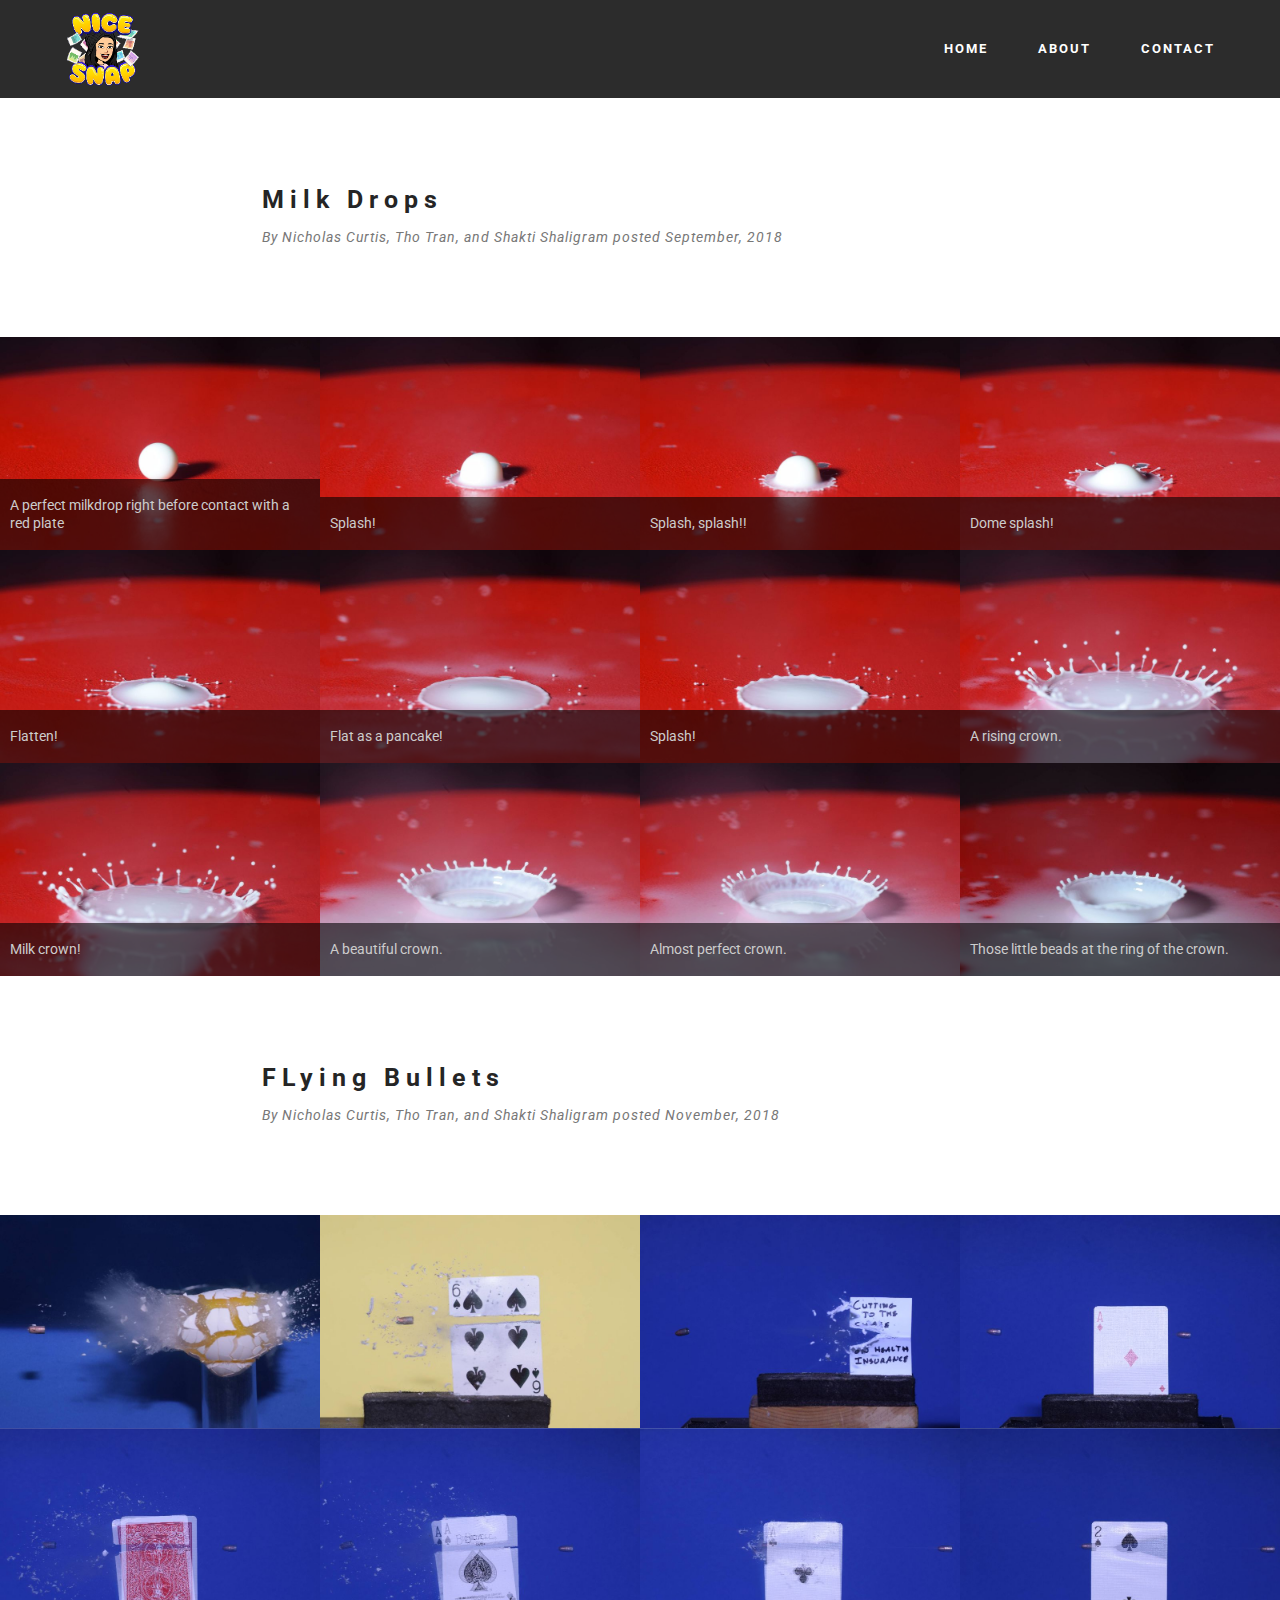
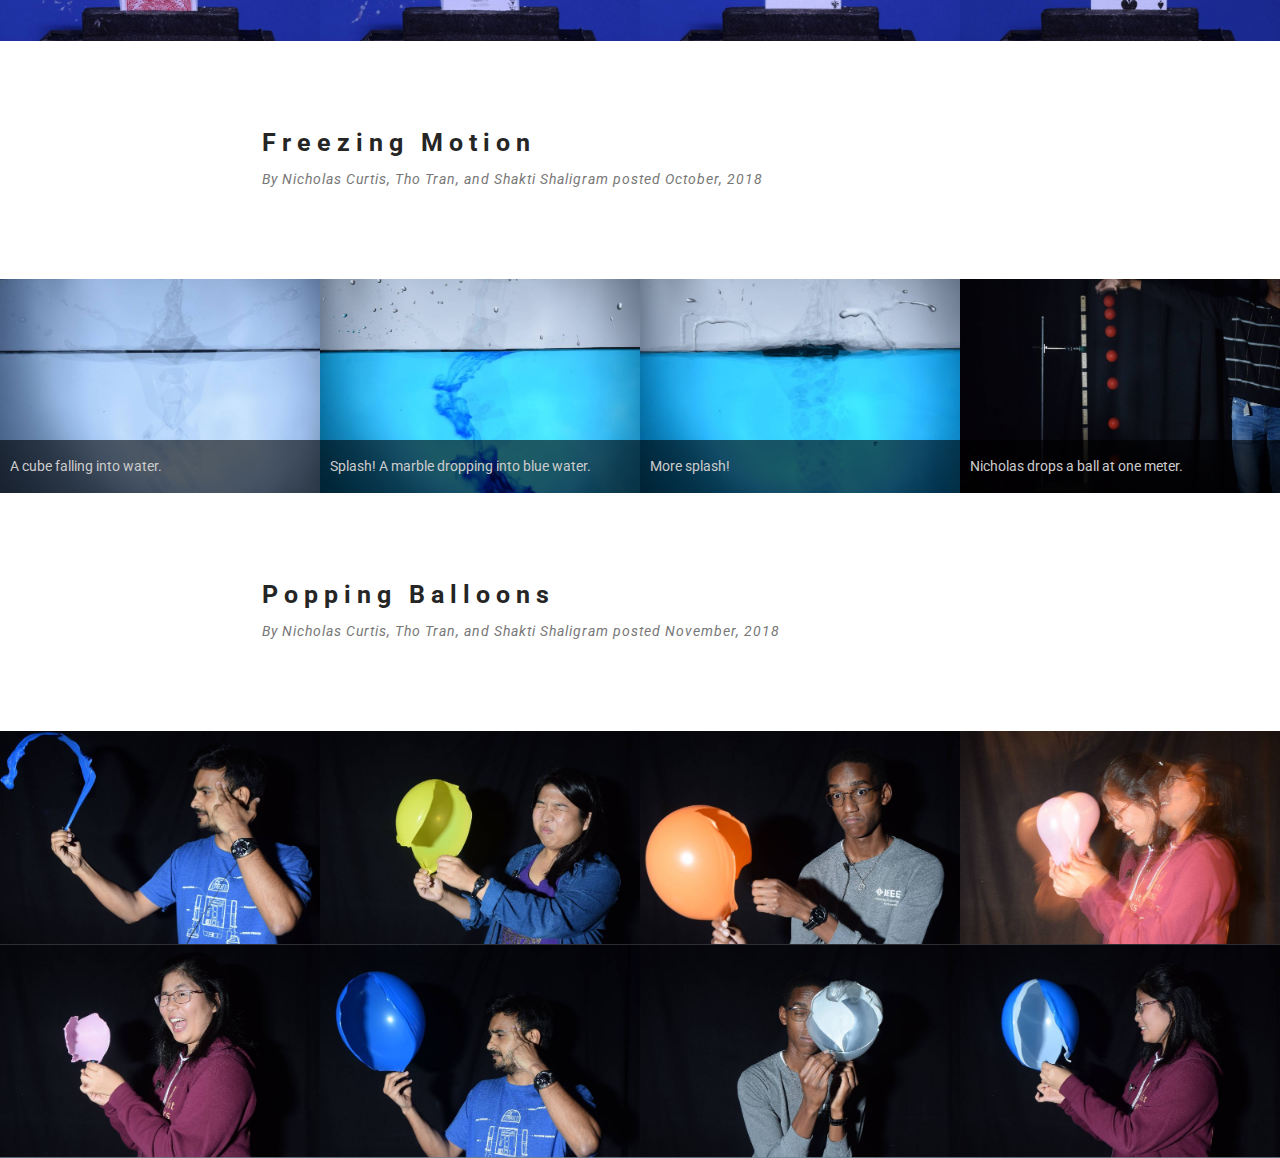
<file: index.html>
<!DOCTYPE html>
<html >
<head>
  <!-- Site made with Mobirise Website Builder v4.5.2, https://mobirise.com -->
  <meta charset="UTF-8">
  <meta http-equiv="X-UA-Compatible" content="IE=edge">
  <meta name="generator" content="Mobirise v4.5.2, mobirise.com">
  <meta name="viewport" content="width=device-width, initial-scale=1, minimum-scale=1">
  <link rel="shortcut icon" href="assets/images/photography-128x128-1.png" type="image/x-icon">
  <meta name="description" content="">
  <title>Home</title>
  <link rel="stylesheet" href="https://fonts.googleapis.com/css?family=Roboto:700,400&subset=cyrillic,latin,greek,vietnamese">
  <link rel="stylesheet" href="assets/bootstrap/css/bootstrap.min.css">
  <link rel="stylesheet" href="assets/mobirise/css/style.css">
  <link rel="stylesheet" href="assets/mobirise-gallery/style.css">
  <link rel="stylesheet" href="assets/mobirise-slider/style.css">
  <link rel="stylesheet" href="assets/mobirise/css/mbr-additional.css" type="text/css">
  
  
  
</head>
<body>
<section class="mbr-navbar mbr-navbar--freeze mbr-navbar--absolute mbr-navbar--sticky mbr-navbar--auto-collapse" id="menu-h" data-rv-view="464">
    <div class="mbr-navbar__section mbr-section">
        <div class="mbr-section__container container">
            <div class="mbr-navbar__container">
                <div class="mbr-navbar__column mbr-navbar__column--s mbr-navbar__brand">
                    <span class="mbr-navbar__brand-link mbr-brand mbr-brand--inline">
                        <span class="mbr-brand__logo"><a href="https://thotran2015.github.io/strobelab/"><img src="assets/images/photography-128x128.png" class="mbr-navbar__brand-img mbr-brand__img" alt="Mobirise"></a></span>
                        
                    </span>
                </div>
                <div class="mbr-navbar__hamburger mbr-hamburger"><span class="mbr-hamburger__line"></span></div>
                <div class="mbr-navbar__column mbr-navbar__menu">
                    <nav class="mbr-navbar__menu-box mbr-navbar__menu-box--inline-right">
                        <div class="mbr-navbar__column">
                            <ul class="mbr-navbar__items mbr-navbar__items--right float-left mbr-buttons mbr-buttons--freeze mbr-buttons--right btn-decorator mbr-buttons--active mbr-buttons--only-links"><li class="mbr-navbar__item"><a class="mbr-buttons__link btn text-white" href="index.html">HOME</a></li><li class="mbr-navbar__item"><a class="mbr-buttons__link btn text-white" href="about.html">ABOUT</a></li> <li class="mbr-navbar__item"><a class="mbr-buttons__link btn text-white" href="contact.html">CONTACT</a></li></ul>                            
                            
                        </div>
                    </nav>
                </div>
            </div>
        </div>
    </div>
</section>

<section class="engine"><a href="https://mobirise.co/p">bootstrap dropdown</a></section><section class="mbr-section mbr-after-navbar" id="header3-t" data-rv-view="409">
    <div class="mbr-section__container container mbr-section__container--isolated">
        <div class="mbr-header mbr-header--wysiwyg row">
            <div class="col-sm-8 col-sm-offset-2">
                <h3 class="mbr-header__text">Milk Drops&nbsp;</h3>
                <p class="mbr-header__subtext">By Nicholas Curtis, Tho Tran, and Shakti Shaligram posted September, 2018</p>
            </div>
        </div>
    </div>
</section>

<section class="mbr-gallery mbr-section mbr-section--no-padding" id="gallery1-i" data-rv-view="411" style="background-color: rgb(76, 105, 114);">
    <!-- Gallery -->
    <div class=" mbr-gallery-layout-default">
        <div>
            <div class="row mbr-gallery-row no-gutter">

                <div class="col-lg-3 col-md-4 col-sm-6 col-xs-12 mbr-gallery-item">

                     <figcaption class="mbr-figure__caption mbr-figure__caption--std-grid">
                        <div class="mbr-caption-background"></div>
                        <small class="mbr-figure__caption-small">A perfect milkdrop right before contact with a red plate</small>
                    </figcaption>

                    <a href="#lb-gallery1-i" data-slide-to="0" data-toggle="modal">
                        <img src="assets/images/dsc-30-2000x1333-800x533.jpg" alt="">
                        <span class="icon glyphicon glyphicon-zoom-in"></span>
                    </a>
                </div><div class="col-lg-3 col-md-4 col-sm-6 col-xs-12 mbr-gallery-item">

                     <figcaption class="mbr-figure__caption mbr-figure__caption--std-grid">
                        <div class="mbr-caption-background"></div>
                        <small class="mbr-figure__caption-small">Splash!&nbsp;</small>
                    </figcaption>

                    <a href="#lb-gallery1-i" data-slide-to="1" data-toggle="modal">
                        <img src="assets/images/dsc-32-2000x1333-800x533.jpg" alt="">
                        <span class="icon glyphicon glyphicon-zoom-in"></span>
                    </a>
                </div><div class="col-lg-3 col-md-4 col-sm-6 col-xs-12 mbr-gallery-item">

                     <figcaption class="mbr-figure__caption mbr-figure__caption--std-grid">
                        <div class="mbr-caption-background"></div>
                        <small class="mbr-figure__caption-small">Splash, splash!!</small>
                    </figcaption>

                    <a href="#lb-gallery1-i" data-slide-to="2" data-toggle="modal">
                        <img src="assets/images/dsc-33-2000x1333-800x533.jpg" alt="">
                        <span class="icon glyphicon glyphicon-zoom-in"></span>
                    </a>
                </div><div class="col-lg-3 col-md-4 col-sm-6 col-xs-12 mbr-gallery-item">

                     <figcaption class="mbr-figure__caption mbr-figure__caption--std-grid">
                        <div class="mbr-caption-background"></div>
                        <small class="mbr-figure__caption-small">Dome splash!</small>
                    </figcaption>

                    <a href="#lb-gallery1-i" data-slide-to="3" data-toggle="modal">
                        <img src="assets/images/dsc-34-2000x1333-800x533.jpg" alt="">
                        <span class="icon glyphicon glyphicon-zoom-in"></span>
                    </a>
                </div><div class="col-lg-3 col-md-4 col-sm-6 col-xs-12 mbr-gallery-item">

                     <figcaption class="mbr-figure__caption mbr-figure__caption--std-grid">
                        <div class="mbr-caption-background"></div>
                        <small class="mbr-figure__caption-small">Flatten!</small>
                    </figcaption>

                    <a href="#lb-gallery1-i" data-slide-to="4" data-toggle="modal">
                        <img src="assets/images/dsc-35-2000x1333-800x533.jpg" alt="">
                        <span class="icon glyphicon glyphicon-zoom-in"></span>
                    </a>
                </div><div class="col-lg-3 col-md-4 col-sm-6 col-xs-12 mbr-gallery-item">

                     <figcaption class="mbr-figure__caption mbr-figure__caption--std-grid">
                        <div class="mbr-caption-background"></div>
                        <small class="mbr-figure__caption-small">Flat as a pancake!</small>
                    </figcaption>

                    <a href="#lb-gallery1-i" data-slide-to="5" data-toggle="modal">
                        <img src="assets/images/dsc-36-2000x1333-800x533.jpg" alt="">
                        <span class="icon glyphicon glyphicon-zoom-in"></span>
                    </a>
                </div><div class="col-lg-3 col-md-4 col-sm-6 col-xs-12 mbr-gallery-item">

                     <figcaption class="mbr-figure__caption mbr-figure__caption--std-grid">
                        <div class="mbr-caption-background"></div>
                        <small class="mbr-figure__caption-small">Splash!</small>
                    </figcaption>

                    <a href="#lb-gallery1-i" data-slide-to="6" data-toggle="modal">
                        <img src="assets/images/dsc-37-2000x1333-800x533.jpg" alt="">
                        <span class="icon glyphicon glyphicon-zoom-in"></span>
                    </a>
                </div><div class="col-lg-3 col-md-4 col-sm-6 col-xs-12 mbr-gallery-item">

                     <figcaption class="mbr-figure__caption mbr-figure__caption--std-grid">
                        <div class="mbr-caption-background"></div>
                        <small class="mbr-figure__caption-small">A rising crown.</small>
                    </figcaption>

                    <a href="#lb-gallery1-i" data-slide-to="7" data-toggle="modal">
                        <img src="assets/images/dsc-38-2000x1333-800x533.jpg" alt="">
                        <span class="icon glyphicon glyphicon-zoom-in"></span>
                    </a>
                </div><div class="col-lg-3 col-md-4 col-sm-6 col-xs-12 mbr-gallery-item">

                     <figcaption class="mbr-figure__caption mbr-figure__caption--std-grid">
                        <div class="mbr-caption-background"></div>
                        <small class="mbr-figure__caption-small">Milk crown!</small>
                    </figcaption>

                    <a href="#lb-gallery1-i" data-slide-to="8" data-toggle="modal">
                        <img src="assets/images/dsc-39-2000x1333-800x533.jpg" alt="">
                        <span class="icon glyphicon glyphicon-zoom-in"></span>
                    </a>
                </div><div class="col-lg-3 col-md-4 col-sm-6 col-xs-12 mbr-gallery-item">

                     <figcaption class="mbr-figure__caption mbr-figure__caption--std-grid">
                        <div class="mbr-caption-background"></div>
                        <small class="mbr-figure__caption-small">A beautiful crown.</small>
                    </figcaption>

                    <a href="#lb-gallery1-i" data-slide-to="9" data-toggle="modal">
                        <img src="assets/images/dsc-40-2000x1333-800x533.jpg" alt="">
                        <span class="icon glyphicon glyphicon-zoom-in"></span>
                    </a>
                </div><div class="col-lg-3 col-md-4 col-sm-6 col-xs-12 mbr-gallery-item">

                     <figcaption class="mbr-figure__caption mbr-figure__caption--std-grid">
                        <div class="mbr-caption-background"></div>
                        <small class="mbr-figure__caption-small">Almost perfect crown.</small>
                    </figcaption>

                    <a href="#lb-gallery1-i" data-slide-to="10" data-toggle="modal">
                        <img src="assets/images/dsc-41-2000x1333-800x533.jpg" alt="">
                        <span class="icon glyphicon glyphicon-zoom-in"></span>
                    </a>
                </div><div class="col-lg-3 col-md-4 col-sm-6 col-xs-12 mbr-gallery-item">

                     <figcaption class="mbr-figure__caption mbr-figure__caption--std-grid">
                        <div class="mbr-caption-background"></div>
                        <small class="mbr-figure__caption-small">Those little beads at the ring of the crown.</small>
                    </figcaption>

                    <a href="#lb-gallery1-i" data-slide-to="11" data-toggle="modal">
                        <img src="assets/images/dsc-27-2000x1333-800x533.jpg" alt="">
                        <span class="icon glyphicon glyphicon-zoom-in"></span>
                    </a>
                </div>
            </div>
        </div>
        <div class="clearfix"></div>
    </div>

    <!-- Lightbox -->
    <div data-app-prevent-settings="" class="mbr-slider modal fade carousel slide" tabindex="-1" data-keyboard="true" data-interval="false" id="lb-gallery1-i">
        <div class="modal-dialog">
            <div class="modal-content">
                <div class="modal-body">
                    <ol class="carousel-indicators">
                        <li data-app-prevent-settings="" data-target="#lb-gallery1-i" data-slide-to="0"></li><li data-app-prevent-settings="" data-target="#lb-gallery1-i" data-slide-to="1"></li><li data-app-prevent-settings="" data-target="#lb-gallery1-i" data-slide-to="2"></li><li data-app-prevent-settings="" data-target="#lb-gallery1-i" data-slide-to="3"></li><li data-app-prevent-settings="" data-target="#lb-gallery1-i" data-slide-to="4"></li><li data-app-prevent-settings="" data-target="#lb-gallery1-i" data-slide-to="5"></li><li data-app-prevent-settings="" data-target="#lb-gallery1-i" data-slide-to="6"></li><li data-app-prevent-settings="" data-target="#lb-gallery1-i" data-slide-to="7"></li><li data-app-prevent-settings="" data-target="#lb-gallery1-i" data-slide-to="8"></li><li data-app-prevent-settings="" data-target="#lb-gallery1-i" data-slide-to="9"></li><li data-app-prevent-settings="" data-target="#lb-gallery1-i" data-slide-to="10"></li><li data-app-prevent-settings="" data-target="#lb-gallery1-i" class=" active" data-slide-to="11"></li>
                    </ol>
                    <div class="carousel-inner">
                        <div class="item">
                            <img src="assets/images/dsc-30-2000x1333.jpg" alt="">
                        </div><div class="item">
                            <img src="assets/images/dsc-32-2000x1333.jpg" alt="">
                        </div><div class="item">
                            <img src="assets/images/dsc-33-2000x1333.jpg" alt="">
                        </div><div class="item">
                            <img src="assets/images/dsc-34-2000x1333.jpg" alt="">
                        </div><div class="item">
                            <img src="assets/images/dsc-35-2000x1333.jpg" alt="">
                        </div><div class="item">
                            <img src="assets/images/dsc-36-2000x1333.jpg" alt="">
                        </div><div class="item">
                            <img src="assets/images/dsc-37-2000x1333.jpg" alt="">
                        </div><div class="item">
                            <img src="assets/images/dsc-38-2000x1333.jpg" alt="">
                        </div><div class="item">
                            <img src="assets/images/dsc-39-2000x1333.jpg" alt="">
                        </div><div class="item">
                            <img src="assets/images/dsc-40-2000x1333.jpg" alt="">
                        </div><div class="item">
                            <img src="assets/images/dsc-41-2000x1333.jpg" alt="">
                        </div><div class="item active">
                            <img src="assets/images/dsc-27-2000x1333.jpg" alt="">
                        </div>
                    </div>
                    <a class="left carousel-control" role="button" data-slide="prev" href="#lb-gallery1-i">
                        <span class="glyphicon glyphicon-menu-left" aria-hidden="true"></span>
                        <span class="sr-only">Previous</span>
                    </a>
                    <a class="right carousel-control" role="button" data-slide="next" href="#lb-gallery1-i">
                        <span class="glyphicon glyphicon-menu-right" aria-hidden="true"></span>
                        <span class="sr-only">Next</span>
                    </a>

                    <a class="close" href="#" role="button" data-dismiss="modal">
                        <span class="glyphicon glyphicon-remove" aria-hidden="true"></span>
                        <span class="sr-only">Close</span>
                    </a>
                </div>
            </div>
        </div>
    </div>
</section>

<section class="mbr-section" id="header3-y" data-rv-view="462">
    <div class="mbr-section__container container mbr-section__container--isolated">
        <div class="mbr-header mbr-header--wysiwyg row">
            <div class="col-sm-8 col-sm-offset-2">
                <h3 class="mbr-header__text">FLying Bullets</h3>
                <p class="mbr-header__subtext">By Nicholas Curtis, Tho Tran, and Shakti Shaligram posted November, 2018</p>
            </div>
        </div>
    </div>
</section>

<section class="mbr-gallery mbr-section mbr-section--no-padding" id="gallery1-s" data-rv-view="466" style="background-color: rgb(76, 105, 114);">
    <!-- Gallery -->
    <div class=" mbr-gallery-layout-default">
        <div>
            <div class="row mbr-gallery-row no-gutter">

                <div class="col-lg-3 col-md-4 col-sm-6 col-xs-12 mbr-gallery-item">

                     

                    <a href="#lb-gallery1-s" data-slide-to="0" data-toggle="modal">
                        <img src="assets/images/dsc-245-2000x1333-800x533.jpg" alt="">
                        <span class="icon glyphicon glyphicon-zoom-in"></span>
                    </a>
                </div><div class="col-lg-3 col-md-4 col-sm-6 col-xs-12 mbr-gallery-item">

                     

                    <a href="#lb-gallery1-s" data-slide-to="1" data-toggle="modal">
                        <img src="assets/images/dsc-229-2000x1333-800x533.jpg" alt="">
                        <span class="icon glyphicon glyphicon-zoom-in"></span>
                    </a>
                </div><div class="col-lg-3 col-md-4 col-sm-6 col-xs-12 mbr-gallery-item">

                     

                    <a href="#lb-gallery1-s" data-slide-to="2" data-toggle="modal">
                        <img src="assets/images/dsc0364-2000x1333-800x533.jpg" alt="">
                        <span class="icon glyphicon glyphicon-zoom-in"></span>
                    </a>
                </div><div class="col-lg-3 col-md-4 col-sm-6 col-xs-12 mbr-gallery-item">

                     

                    <a href="#lb-gallery1-s" data-slide-to="3" data-toggle="modal">
                        <img src="assets/images/dsc0354-1-2000x1333-800x533.jpg" alt="">
                        <span class="icon glyphicon glyphicon-zoom-in"></span>
                    </a>
                </div><div class="col-lg-3 col-md-4 col-sm-6 col-xs-12 mbr-gallery-item">

                     

                    <a href="#lb-gallery1-s" data-slide-to="4" data-toggle="modal">
                        <img src="assets/images/dsc0353-2-2000x1333-800x533.jpg" alt="">
                        <span class="icon glyphicon glyphicon-zoom-in"></span>
                    </a>
                </div><div class="col-lg-3 col-md-4 col-sm-6 col-xs-12 mbr-gallery-item">

                     

                    <a href="#lb-gallery1-s" data-slide-to="5" data-toggle="modal">
                        <img src="assets/images/dsc0351-1-2000x1333-800x533.jpg" alt="">
                        <span class="icon glyphicon glyphicon-zoom-in"></span>
                    </a>
                </div><div class="col-lg-3 col-md-4 col-sm-6 col-xs-12 mbr-gallery-item">

                     

                    <a href="#lb-gallery1-s" data-slide-to="6" data-toggle="modal">
                        <img src="assets/images/dsc0349-3-2000x1333-800x533.jpg" alt="">
                        <span class="icon glyphicon glyphicon-zoom-in"></span>
                    </a>
                </div><div class="col-lg-3 col-md-4 col-sm-6 col-xs-12 mbr-gallery-item">

                     

                    <a href="#lb-gallery1-s" data-slide-to="7" data-toggle="modal">
                        <img src="assets/images/dsc0348-1-2000x1333-800x533.jpg" alt="">
                        <span class="icon glyphicon glyphicon-zoom-in"></span>
                    </a>
                </div>
            </div>
        </div>
        <div class="clearfix"></div>
    </div>

    <!-- Lightbox -->
    <div data-app-prevent-settings="" class="mbr-slider modal fade carousel slide" tabindex="-1" data-keyboard="true" data-interval="false" id="lb-gallery1-s">
        <div class="modal-dialog">
            <div class="modal-content">
                <div class="modal-body">
                    <ol class="carousel-indicators">
                        <li data-app-prevent-settings="" data-target="#lb-gallery1-s" data-slide-to="0"></li><li data-app-prevent-settings="" data-target="#lb-gallery1-s" class=" active" data-slide-to="1"></li><li data-app-prevent-settings="" data-target="#lb-gallery1-s" data-slide-to="2"></li><li data-app-prevent-settings="" data-target="#lb-gallery1-s" data-slide-to="3"></li><li data-app-prevent-settings="" data-target="#lb-gallery1-s" data-slide-to="4"></li><li data-app-prevent-settings="" data-target="#lb-gallery1-s" data-slide-to="5"></li><li data-app-prevent-settings="" data-target="#lb-gallery1-s" data-slide-to="6"></li><li data-app-prevent-settings="" data-target="#lb-gallery1-s" data-slide-to="7"></li>
                    </ol>
                    <div class="carousel-inner">
                        <div class="item">
                            <img src="assets/images/dsc-245-2000x1333.jpg" alt="">
                        </div><div class="item active">
                            <img src="assets/images/dsc-229-2000x1333.jpg" alt="">
                        </div><div class="item">
                            <img src="assets/images/-dsc0364-2000x1333.jpg" alt="">
                        </div><div class="item">
                            <img src="assets/images/-dsc0354-1-2000x1333.jpg" alt="">
                        </div><div class="item">
                            <img src="assets/images/-dsc0353-2-2000x1333.jpg" alt="">
                        </div><div class="item">
                            <img src="assets/images/-dsc0351-1-2000x1333.jpg" alt="">
                        </div><div class="item">
                            <img src="assets/images/-dsc0349-3-2000x1333.jpg" alt="">
                        </div><div class="item">
                            <img src="assets/images/-dsc0348-1-2000x1333.jpg" alt="">
                        </div>
                    </div>
                    <a class="left carousel-control" role="button" data-slide="prev" href="#lb-gallery1-s">
                        <span class="glyphicon glyphicon-menu-left" aria-hidden="true"></span>
                        <span class="sr-only">Previous</span>
                    </a>
                    <a class="right carousel-control" role="button" data-slide="next" href="#lb-gallery1-s">
                        <span class="glyphicon glyphicon-menu-right" aria-hidden="true"></span>
                        <span class="sr-only">Next</span>
                    </a>

                    <a class="close" href="#" role="button" data-dismiss="modal">
                        <span class="glyphicon glyphicon-remove" aria-hidden="true"></span>
                        <span class="sr-only">Close</span>
                    </a>
                </div>
            </div>
        </div>
    </div>
</section>

<section class="mbr-section" id="header3-z" data-rv-view="501">
    <div class="mbr-section__container container mbr-section__container--isolated">
        <div class="mbr-header mbr-header--wysiwyg row">
            <div class="col-sm-8 col-sm-offset-2">
                <h3 class="mbr-header__text">Freezing Motion</h3>
                <p class="mbr-header__subtext">By Nicholas Curtis, Tho Tran, and Shakti Shaligram posted October, 2018</p>
            </div>
        </div>
    </div>
</section>

<section class="mbr-gallery mbr-section mbr-section--no-padding" id="gallery1-10" data-rv-view="503" style="background-color: rgb(76, 105, 114);">
    <!-- Gallery -->
    <div class=" mbr-gallery-layout-default">
        <div>
            <div class="row mbr-gallery-row no-gutter">

                <div class="col-lg-3 col-md-4 col-sm-6 col-xs-12 mbr-gallery-item">

                     <figcaption class="mbr-figure__caption mbr-figure__caption--std-grid">
                        <div class="mbr-caption-background"></div>
                        <small class="mbr-figure__caption-small">A cube falling into water.</small>
                    </figcaption>

                    <a href="#lb-gallery1-10" data-slide-to="0" data-toggle="modal">
                        <img src="assets/images/dsc-0236-1-2000x1333-800x533.jpg" alt="">
                        <span class="icon glyphicon glyphicon-zoom-in"></span>
                    </a>
                </div><div class="col-lg-3 col-md-4 col-sm-6 col-xs-12 mbr-gallery-item">

                     <figcaption class="mbr-figure__caption mbr-figure__caption--std-grid">
                        <div class="mbr-caption-background"></div>
                        <small class="mbr-figure__caption-small">Splash! A marble dropping into blue water.</small>
                    </figcaption>

                    <a href="#lb-gallery1-10" data-slide-to="1" data-toggle="modal">
                        <img src="assets/images/dsc-242-2000x1333-800x533.jpg" alt="">
                        <span class="icon glyphicon glyphicon-zoom-in"></span>
                    </a>
                </div><div class="col-lg-3 col-md-4 col-sm-6 col-xs-12 mbr-gallery-item">

                     <figcaption class="mbr-figure__caption mbr-figure__caption--std-grid">
                        <div class="mbr-caption-background"></div>
                        <small class="mbr-figure__caption-small">More splash!</small>
                    </figcaption>

                    <a href="#lb-gallery1-10" data-slide-to="2" data-toggle="modal">
                        <img src="assets/images/dsc-244-2000x1333-800x533.jpg" alt="">
                        <span class="icon glyphicon glyphicon-zoom-in"></span>
                    </a>
                </div><div class="col-lg-3 col-md-4 col-sm-6 col-xs-12 mbr-gallery-item">

                     <figcaption class="mbr-figure__caption mbr-figure__caption--std-grid">
                        <div class="mbr-caption-background"></div>
                        <small class="mbr-figure__caption-small">Nicholas drops a ball at one meter.</small>
                    </figcaption>

                    <a href="#lb-gallery1-10" data-slide-to="3" data-toggle="modal">
                        <img src="assets/images/dsc-233-2000x1333-800x533.jpg" alt="">
                        <span class="icon glyphicon glyphicon-zoom-in"></span>
                    </a>
                </div>
            </div>
        </div>
        <div class="clearfix"></div>
    </div>

    <!-- Lightbox -->
    <div data-app-prevent-settings="" class="mbr-slider modal fade carousel slide" tabindex="-1" data-keyboard="true" data-interval="false" id="lb-gallery1-10">
        <div class="modal-dialog">
            <div class="modal-content">
                <div class="modal-body">
                    <ol class="carousel-indicators">
                        <li data-app-prevent-settings="" data-target="#lb-gallery1-10" data-slide-to="0"></li><li data-app-prevent-settings="" data-target="#lb-gallery1-10" data-slide-to="1"></li><li data-app-prevent-settings="" data-target="#lb-gallery1-10" data-slide-to="2"></li><li data-app-prevent-settings="" data-target="#lb-gallery1-10" class=" active" data-slide-to="3"></li>
                    </ol>
                    <div class="carousel-inner">
                        <div class="item">
                            <img src="assets/images/dsc-0236-1-2000x1333.jpg" alt="">
                        </div><div class="item">
                            <img src="assets/images/dsc-242-2000x1333.jpg" alt="">
                        </div><div class="item">
                            <img src="assets/images/dsc-244-2000x1333.jpg" alt="">
                        </div><div class="item active">
                            <img src="assets/images/dsc-233-2000x1333.jpg" alt="">
                        </div>
                    </div>
                    <a class="left carousel-control" role="button" data-slide="prev" href="#lb-gallery1-10">
                        <span class="glyphicon glyphicon-menu-left" aria-hidden="true"></span>
                        <span class="sr-only">Previous</span>
                    </a>
                    <a class="right carousel-control" role="button" data-slide="next" href="#lb-gallery1-10">
                        <span class="glyphicon glyphicon-menu-right" aria-hidden="true"></span>
                        <span class="sr-only">Next</span>
                    </a>

                    <a class="close" href="#" role="button" data-dismiss="modal">
                        <span class="glyphicon glyphicon-remove" aria-hidden="true"></span>
                        <span class="sr-only">Close</span>
                    </a>
                </div>
            </div>
        </div>
    </div>
</section>

<section class="mbr-section" id="header3-11" data-rv-view="522">
    <div class="mbr-section__container container mbr-section__container--isolated">
        <div class="mbr-header mbr-header--wysiwyg row">
            <div class="col-sm-8 col-sm-offset-2">
                <h3 class="mbr-header__text">Popping Balloons</h3>
                <p class="mbr-header__subtext">By Nicholas Curtis, Tho Tran, and Shakti Shaligram posted November, 2018</p>
            </div>
        </div>
    </div>
</section>

<section class="mbr-gallery mbr-section mbr-section--no-padding" id="gallery1-12" data-rv-view="524" style="background-color: rgb(76, 105, 114);">
    <!-- Gallery -->
    <div class=" mbr-gallery-layout-default">
        <div>
            <div class="row mbr-gallery-row no-gutter">

                <div class="col-lg-3 col-md-4 col-sm-6 col-xs-12 mbr-gallery-item">

                     

                    <a href="#lb-gallery1-12" data-slide-to="0" data-toggle="modal">
                        <img src="assets/images/dsc-46-2000x1333-800x533.jpg" alt="">
                        <span class="icon glyphicon glyphicon-zoom-in"></span>
                    </a>
                </div><div class="col-lg-3 col-md-4 col-sm-6 col-xs-12 mbr-gallery-item">

                     

                    <a href="#lb-gallery1-12" data-slide-to="1" data-toggle="modal">
                        <img src="assets/images/dsc-47-2000x1333-800x533.jpg" alt="">
                        <span class="icon glyphicon glyphicon-zoom-in"></span>
                    </a>
                </div><div class="col-lg-3 col-md-4 col-sm-6 col-xs-12 mbr-gallery-item">

                     

                    <a href="#lb-gallery1-12" data-slide-to="2" data-toggle="modal">
                        <img src="assets/images/dsc-49-2000x1333-800x533.jpg" alt="">
                        <span class="icon glyphicon glyphicon-zoom-in"></span>
                    </a>
                </div><div class="col-lg-3 col-md-4 col-sm-6 col-xs-12 mbr-gallery-item">

                     

                    <a href="#lb-gallery1-12" data-slide-to="3" data-toggle="modal">
                        <img src="assets/images/dsc-51-2000x1333-800x533.jpg" alt="">
                        <span class="icon glyphicon glyphicon-zoom-in"></span>
                    </a>
                </div><div class="col-lg-3 col-md-4 col-sm-6 col-xs-12 mbr-gallery-item">

                     

                    <a href="#lb-gallery1-12" data-slide-to="4" data-toggle="modal">
                        <img src="assets/images/dsc-53-2000x1333-800x533.jpg" alt="">
                        <span class="icon glyphicon glyphicon-zoom-in"></span>
                    </a>
                </div><div class="col-lg-3 col-md-4 col-sm-6 col-xs-12 mbr-gallery-item">

                     

                    <a href="#lb-gallery1-12" data-slide-to="5" data-toggle="modal">
                        <img src="assets/images/dsc-61-2000x1333-800x533.jpg" alt="">
                        <span class="icon glyphicon glyphicon-zoom-in"></span>
                    </a>
                </div><div class="col-lg-3 col-md-4 col-sm-6 col-xs-12 mbr-gallery-item">

                     

                    <a href="#lb-gallery1-12" data-slide-to="6" data-toggle="modal">
                        <img src="assets/images/dsc-70-2000x1333-800x533.jpg" alt="">
                        <span class="icon glyphicon glyphicon-zoom-in"></span>
                    </a>
                </div><div class="col-lg-3 col-md-4 col-sm-6 col-xs-12 mbr-gallery-item">

                     

                    <a href="#lb-gallery1-12" data-slide-to="7" data-toggle="modal">
                        <img src="assets/images/dsc-71-2000x1333-800x533.jpg" alt="">
                        <span class="icon glyphicon glyphicon-zoom-in"></span>
                    </a>
                </div>
            </div>
        </div>
        <div class="clearfix"></div>
    </div>

    <!-- Lightbox -->
    <div data-app-prevent-settings="" class="mbr-slider modal fade carousel slide" tabindex="-1" data-keyboard="true" data-interval="false" id="lb-gallery1-12">
        <div class="modal-dialog">
            <div class="modal-content">
                <div class="modal-body">
                    <ol class="carousel-indicators">
                        <li data-app-prevent-settings="" data-target="#lb-gallery1-12" data-slide-to="0"></li><li data-app-prevent-settings="" data-target="#lb-gallery1-12" data-slide-to="1"></li><li data-app-prevent-settings="" data-target="#lb-gallery1-12" data-slide-to="2"></li><li data-app-prevent-settings="" data-target="#lb-gallery1-12" data-slide-to="3"></li><li data-app-prevent-settings="" data-target="#lb-gallery1-12" data-slide-to="4"></li><li data-app-prevent-settings="" data-target="#lb-gallery1-12" data-slide-to="5"></li><li data-app-prevent-settings="" data-target="#lb-gallery1-12" data-slide-to="6"></li><li data-app-prevent-settings="" data-target="#lb-gallery1-12" class=" active" data-slide-to="7"></li>
                    </ol>
                    <div class="carousel-inner">
                        <div class="item">
                            <img src="assets/images/dsc-46-2000x1333.jpg" alt="">
                        </div><div class="item">
                            <img src="assets/images/dsc-47-2000x1333.jpg" alt="">
                        </div><div class="item">
                            <img src="assets/images/dsc-49-2000x1333.jpg" alt="">
                        </div><div class="item">
                            <img src="assets/images/dsc-51-2000x1333.jpg" alt="">
                        </div><div class="item">
                            <img src="assets/images/dsc-53-2000x1333.jpg" alt="">
                        </div><div class="item">
                            <img src="assets/images/dsc-61-2000x1333.jpg" alt="">
                        </div><div class="item">
                            <img src="assets/images/dsc-70-2000x1333.jpg" alt="">
                        </div><div class="item active">
                            <img src="assets/images/dsc-71-2000x1333.jpg" alt="">
                        </div>
                    </div>
                    <a class="left carousel-control" role="button" data-slide="prev" href="#lb-gallery1-12">
                        <span class="glyphicon glyphicon-menu-left" aria-hidden="true"></span>
                        <span class="sr-only">Previous</span>
                    </a>
                    <a class="right carousel-control" role="button" data-slide="next" href="#lb-gallery1-12">
                        <span class="glyphicon glyphicon-menu-right" aria-hidden="true"></span>
                        <span class="sr-only">Next</span>
                    </a>

                    <a class="close" href="#" role="button" data-dismiss="modal">
                        <span class="glyphicon glyphicon-remove" aria-hidden="true"></span>
                        <span class="sr-only">Close</span>
                    </a>
                </div>
            </div>
        </div>
    </div>
</section>


  <script src="assets/web/assets/jquery/jquery.min.js"></script>
  <script src="assets/bootstrap/js/bootstrap.min.js"></script>
  <script src="assets/smooth-scroll/smooth-scroll.js"></script>
  <script src="assets/masonry/masonry.pkgd.min.js"></script>
  <script src="assets/imagesloaded/imagesloaded.pkgd.min.js"></script>
  <script src="assets/bootstrap-carousel-swipe/bootstrap-carousel-swipe.js"></script>
  <script src="assets/mobirise/js/script.js"></script>
  <script src="assets/mobirise-gallery/script.js"></script>
  
  
</body>
</html>
</file>
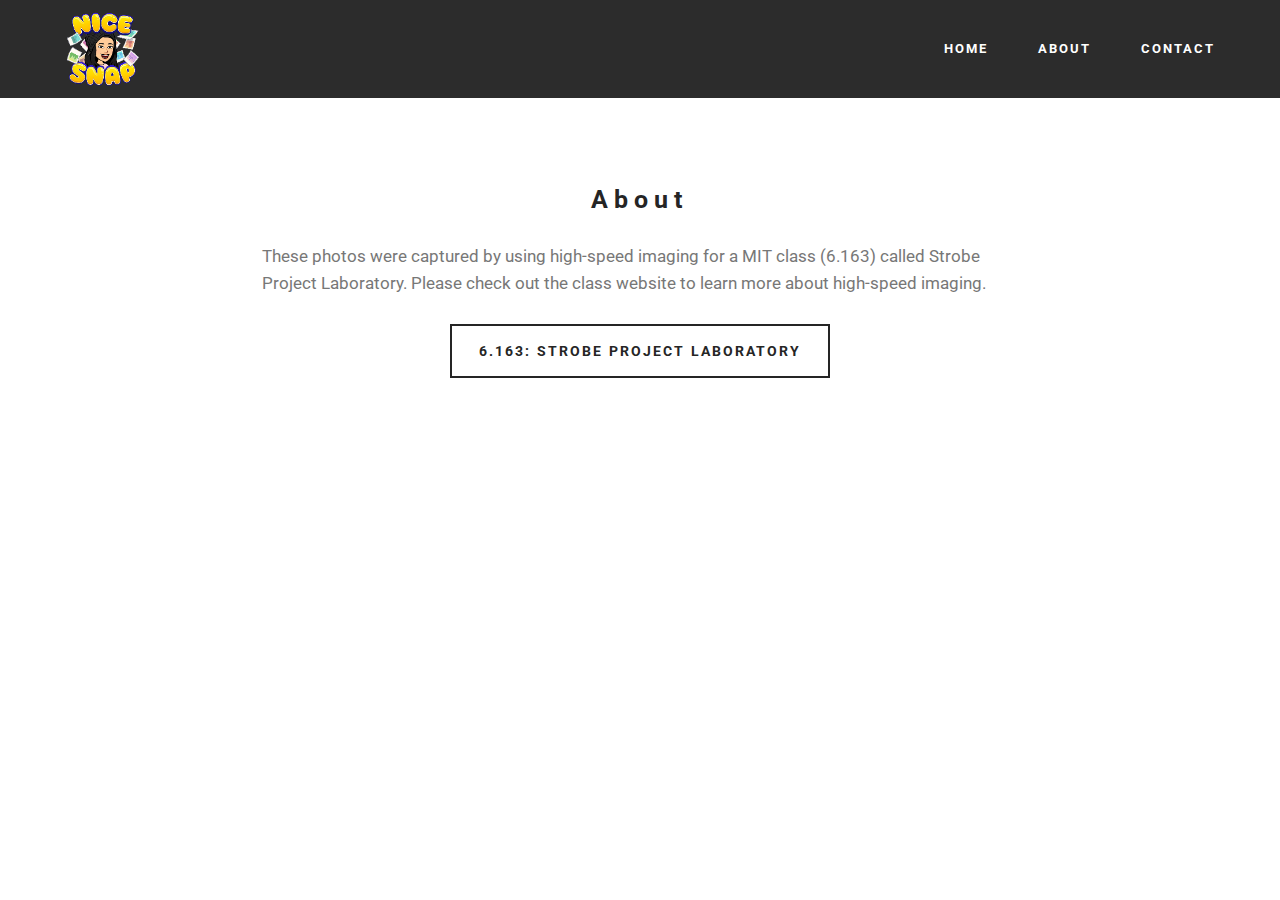
<file: about.html>
<!DOCTYPE html>
<html >
<head>
  <!-- Site made with Mobirise Website Builder v4.5.2, https://mobirise.com -->
  <meta charset="UTF-8">
  <meta http-equiv="X-UA-Compatible" content="IE=edge">
  <meta name="generator" content="Mobirise v4.5.2, mobirise.com">
  <meta name="viewport" content="width=device-width, initial-scale=1, minimum-scale=1">
  <link rel="shortcut icon" href="assets/images/photography-128x128-1.png" type="image/x-icon">
  <meta name="description" content="Site Builder Description">
  <title>About</title>
  <link rel="stylesheet" href="https://fonts.googleapis.com/css?family=Roboto:700,400&subset=cyrillic,latin,greek,vietnamese">
  <link rel="stylesheet" href="assets/bootstrap/css/bootstrap.min.css">
  <link rel="stylesheet" href="assets/mobirise/css/style.css">
  <link rel="stylesheet" href="assets/mobirise/css/mbr-additional.css" type="text/css">
  
  
  
</head>
<body>
<section class="mbr-navbar mbr-navbar--freeze mbr-navbar--absolute mbr-navbar--sticky mbr-navbar--auto-collapse" id="menu-k" data-rv-view="155">
    <div class="mbr-navbar__section mbr-section">
        <div class="mbr-section__container container">
            <div class="mbr-navbar__container">
                <div class="mbr-navbar__column mbr-navbar__column--s mbr-navbar__brand">
                    <span class="mbr-navbar__brand-link mbr-brand mbr-brand--inline">
                        <span class="mbr-brand__logo"><a href="https://thotran2015.github.io/strobelab/"><img src="assets/images/photography-128x128.png" class="mbr-navbar__brand-img mbr-brand__img" alt="Mobirise"></a></span>
                        
                    </span>
                </div>
                <div class="mbr-navbar__hamburger mbr-hamburger"><span class="mbr-hamburger__line"></span></div>
                <div class="mbr-navbar__column mbr-navbar__menu">
                    <nav class="mbr-navbar__menu-box mbr-navbar__menu-box--inline-right">
                        <div class="mbr-navbar__column">
                            <ul class="mbr-navbar__items mbr-navbar__items--right float-left mbr-buttons mbr-buttons--freeze mbr-buttons--right btn-decorator mbr-buttons--active mbr-buttons--only-links"><li class="mbr-navbar__item"><a class="mbr-buttons__link btn text-white" href="index.html">HOME</a></li><li class="mbr-navbar__item"><a class="mbr-buttons__link btn text-white" href="about.html">ABOUT</a></li> <li class="mbr-navbar__item"><a class="mbr-buttons__link btn text-white" href="contact.html">CONTACT</a></li></ul>                            
                            
                        </div>
                    </nav>
                </div>
            </div>
        </div>
    </div>
</section>

<section class="engine"><a href="https://mobirise.co/m">bootstrap table</a></section><section class="mbr-section mbr-section--relative mbr-section--fixed-size mbr-after-navbar" id="msg-box3-1c" data-rv-view="160" style="background-color: rgb(255, 255, 255);">
    
    <div class="mbr-section__container container mbr-section__container--first" style="padding-top: 93px;">
        <div class="mbr-header mbr-header--wysiwyg row">
            <div class="col-sm-8 col-sm-offset-2">
                <h3 class="mbr-header__text">About</h3>
                
            </div>
        </div>
    </div>
    <div class="mbr-section__container container mbr-section__container--middle">
        <div class="row">
            <div class="mbr-article mbr-article--wysiwyg col-sm-8 col-sm-offset-2">These photos were captured by using high-speed imaging for a MIT class (6.163) called Strobe Project Laboratory. Please check out the class website to learn more about high-speed imaging.</div>
        </div>
    </div>
    <div class="mbr-section__container container mbr-section__container--last" style="padding-bottom: 93px;">
        <div class="row">
            <div class="col-sm-8 col-sm-offset-2">
                <div class="mbr-buttons mbr-buttons--center"><a class="mbr-buttons__btn btn btn-lg btn-default" href="https://edgerton.mit.edu/courses/strobe-project-laboratory">6.163: STROBE PROJECT LABORATORY</a></div>
            </div>
        </div>
    </div>
</section>


  <script src="assets/web/assets/jquery/jquery.min.js"></script>
  <script src="assets/bootstrap/js/bootstrap.min.js"></script>
  <script src="assets/smooth-scroll/smooth-scroll.js"></script>
  <script src="assets/mobirise/js/script.js"></script>
  
  
</body>
</html>
</file>
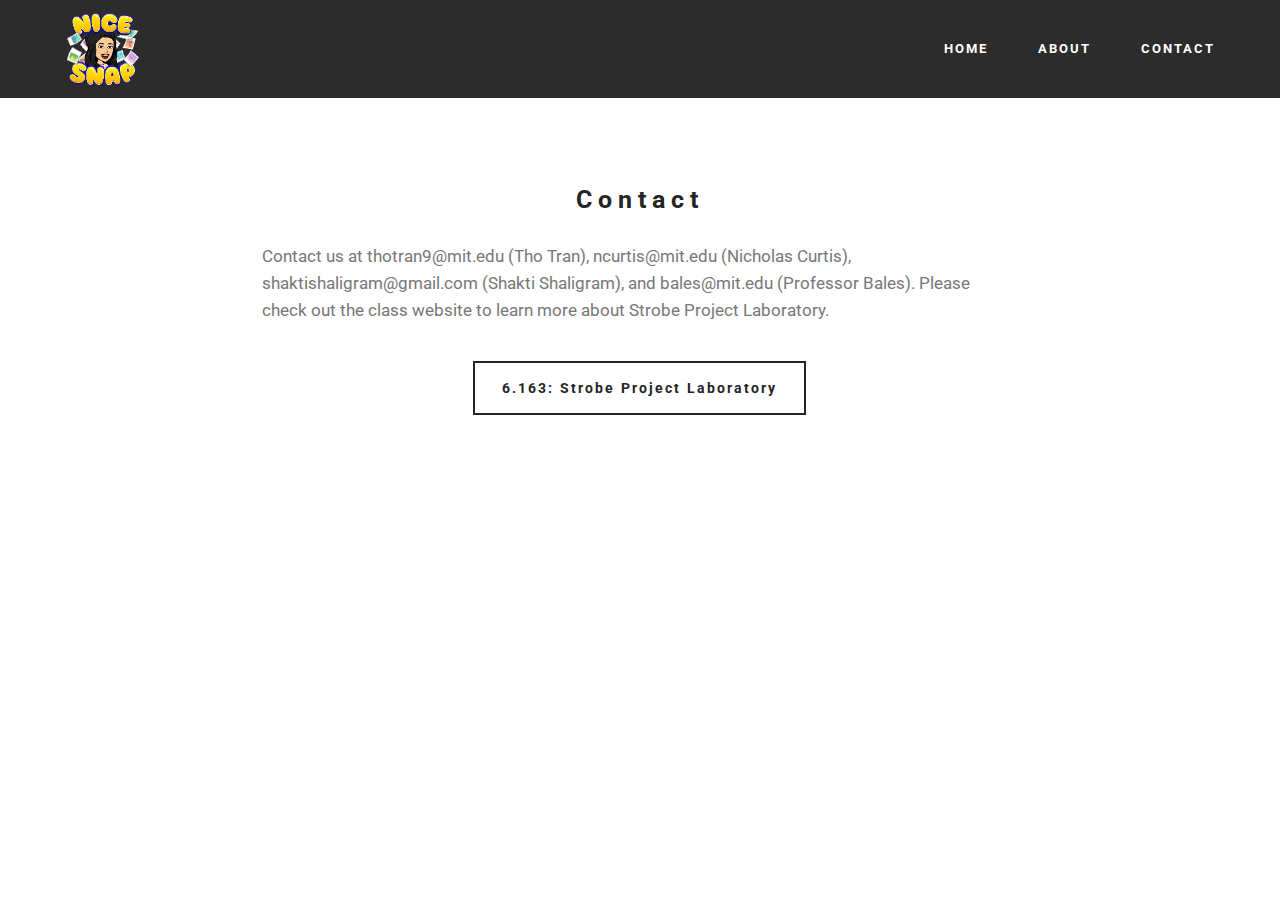
<file: contact.html>
<!DOCTYPE html>
<html >
<head>
  <!-- Site made with Mobirise Website Builder v4.5.2, https://mobirise.com -->
  <meta charset="UTF-8">
  <meta http-equiv="X-UA-Compatible" content="IE=edge">
  <meta name="generator" content="Mobirise v4.5.2, mobirise.com">
  <meta name="viewport" content="width=device-width, initial-scale=1, minimum-scale=1">
  <link rel="shortcut icon" href="assets/images/photography-128x128-1.png" type="image/x-icon">
  <meta name="description" content="Web Maker Description">
  <title>Contact</title>
  <link rel="stylesheet" href="https://fonts.googleapis.com/css?family=Roboto:700,400&subset=cyrillic,latin,greek,vietnamese">
  <link rel="stylesheet" href="assets/bootstrap/css/bootstrap.min.css">
  <link rel="stylesheet" href="assets/mobirise/css/style.css">
  <link rel="stylesheet" href="assets/mobirise/css/mbr-additional.css" type="text/css">
  
  
  
</head>
<body>
<section class="mbr-navbar mbr-navbar--freeze mbr-navbar--absolute mbr-navbar--sticky mbr-navbar--auto-collapse" id="menu-n" data-rv-view="150">
    <div class="mbr-navbar__section mbr-section">
        <div class="mbr-section__container container">
            <div class="mbr-navbar__container">
                <div class="mbr-navbar__column mbr-navbar__column--s mbr-navbar__brand">
                    <span class="mbr-navbar__brand-link mbr-brand mbr-brand--inline">
                        <span class="mbr-brand__logo"><a href="https://thotran2015.github.io/strobelab/"><img src="assets/images/photography-128x128.png" class="mbr-navbar__brand-img mbr-brand__img" alt="Mobirise"></a></span>
                        
                    </span>
                </div>
                <div class="mbr-navbar__hamburger mbr-hamburger"><span class="mbr-hamburger__line"></span></div>
                <div class="mbr-navbar__column mbr-navbar__menu">
                    <nav class="mbr-navbar__menu-box mbr-navbar__menu-box--inline-right">
                        <div class="mbr-navbar__column">
                            <ul class="mbr-navbar__items mbr-navbar__items--right float-left mbr-buttons mbr-buttons--freeze mbr-buttons--right btn-decorator mbr-buttons--active mbr-buttons--only-links"><li class="mbr-navbar__item"><a class="mbr-buttons__link btn text-white" href="index.html">HOME</a></li><li class="mbr-navbar__item"><a class="mbr-buttons__link btn text-white" href="about.html">ABOUT</a></li> <li class="mbr-navbar__item"><a class="mbr-buttons__link btn text-white" href="contact.html">CONTACT</a></li></ul>                            
                            
                        </div>
                    </nav>
                </div>
            </div>
        </div>
    </div>
</section>

<section class="engine"><a href="https://mobirise.co/i">build your own website</a></section><section class="mbr-section mbr-section--relative mbr-section--fixed-size mbr-after-navbar" id="msg-box3-q" data-rv-view="152" style="background-color: rgb(255, 255, 255);">
    
    <div class="mbr-section__container container mbr-section__container--first" style="padding-top: 93px;">
        <div class="mbr-header mbr-header--wysiwyg row">
            <div class="col-sm-8 col-sm-offset-2">
                <h3 class="mbr-header__text">Contact</h3>
                
            </div>
        </div>
    </div>
    <div class="mbr-section__container container mbr-section__container--middle">
        <div class="row">
            <div class="mbr-article mbr-article--wysiwyg col-sm-8 col-sm-offset-2"><p>Contact us at thotran9@mit.edu (Tho Tran), ncurtis@mit.edu (Nicholas Curtis), shaktishaligram@gmail.com (Shakti Shaligram), and bales@mit.edu (Professor Bales). Please check out the class website to learn more about Strobe Project Laboratory.</p></div>
        </div>
    </div>
    <div class="mbr-section__container container mbr-section__container--last" style="padding-bottom: 93px;">
        <div class="row">
            <div class="col-sm-8 col-sm-offset-2">
                <div class="mbr-buttons mbr-buttons--center"><a class="mbr-buttons__btn btn btn-lg btn-default" href="https://edgerton.mit.edu/courses/strobe-project-laboratory">6.163: Strobe Project Laboratory</a></div>
            </div>
        </div>
    </div>
</section>


  <script src="assets/web/assets/jquery/jquery.min.js"></script>
  <script src="assets/bootstrap/js/bootstrap.min.js"></script>
  <script src="assets/smooth-scroll/smooth-scroll.js"></script>
  <script src="assets/mobirise/js/script.js"></script>
  
  
</body>
</html>
</file>
<file: assets/mobirise-gallery/style.css>
/*-------

   Gallery

-------*/
.mbr-gallery .mbr-gallery-item {
    position: relative;
    /*display: inline-block;*/
    padding-bottom: 30px;
}
.mbr-gallery .mbr-gallery-item > a {
    position: relative;
    display: block;
    background: #fff;
    outline: none;
}
.mbr-gallery .mbr-gallery-row {
    margin-bottom: -30px;
}
.mbr-gallery .mbr-gallery-item img {
    width: 100%;
    opacity: 1;
    -webkit-transition: .2s opacity ease-in-out;
    transition: .2s opacity ease-in-out;
}
.mbr-gallery .mbr-gallery-item > a:hover img {
    opacity: 0.9;
}
.mbr-gallery .mbr-gallery-item .icon {
    position: absolute;
    font-size: 30px;
    top: 50%;
    left: 50%;
    color: #fff;
    opacity: 0;
    -webkit-transform: translateX(-50%) translateY(-50%);
    transform: translateX(-50%) translateY(-50%);
    -webkit-transition: .2s opacity ease-in-out;
    transition: .2s opacity ease-in-out;
}
.mbr-gallery .mbr-gallery-item > a:hover .icon {
    opacity: 1;
}

/* remove spacing */
.mbr-gallery .mbr-gallery-row.no-gutter {
    margin: 0;
}
.mbr-gallery .mbr-gallery-row.no-gutter .mbr-gallery-item {
    padding: 0;
}

/* container */
.mbr-gallery .container.mbr-gallery-layout-default {
    padding: 93px 0;
}

/* fix horizontal scrollbar */
.mbr-gallery .mbr-gallery-layout-default,
.mbr-gallery .mbr-gallery-layout-article {
    overflow: hidden;
}

/* article layout */
.mbr-gallery .mbr-gallery-layout-article > div {
    padding-left: 0;
    padding-right: 0;
}


/* lightbox */
.mbr-gallery .modal {
    position: fixed;
    overflow: hidden;
    padding-right: 0 !important;
}
.mbr-gallery .modal-body {
    padding: 0;
}
.mbr-gallery .modal-body img {
    width: 100%;
}
.mbr-gallery .modal .close {
    position: absolute;
    background-image: none;
    font-size: 20px;
    width: 54px;
    height: 54px;
    top: 20px;
    right: 20px;
    line-height: 54px;
    opacity: 1;
    color: #fff;
    border: 2px solid #fff;
    text-align: center;
    text-shadow: none;
    z-index: 5;
    -webkit-transition: all 0.2s ease-in-out 0s;
    -o-transition: all 0.2s ease-in-out 0s;
    transition: all 0.2s ease-in-out 0s;
}
.mbr-gallery .modal .close:hover {
    background: #fff;
    color: #000;
}

/* modal back color opacity */
.modal-backdrop.in {
    opacity: 0.8;
    filter: alpha(opacity=80);
}

@media (max-width: 768px) {
    .mbr-gallery .modal-dialog {
        margin: 10px auto;
    }

    .mbr-gallery .carousel-indicators,
    .mbr-gallery .carousel-control,
    .mbr-gallery .modal .close {
        position: fixed;
    }
}

/* fix fade in effect */
.mbr-gallery .modal.fade .modal-dialog {
    margin-top: -100px;
    -webkit-transition: margin-top 0.3s ease-out;
    -moz-transition: margin-top 0.3s ease-out;
    -o-transition: margin-top 0.3s ease-out;
    transition: margin-top 0.3s ease-out;
}
.mbr-gallery .modal.in .modal-dialog,
.mbr-gallery .modal.fade .modal-dialog {
    -webkit-transform: none;
    -ms-transform: none;
    -o-transform: none;
    transform: none;
}
.mbr-gallery .modal.in .modal-dialog {
    margin-top: 30px;
}


/* media-caption styles */
.mbr-gallery .mbr-figure__caption {
    width: 100%;
    margin-left: 0;
    box-sizing: border-box;
    border: solid 15px transparent;
    border-style: none solid;
    left: 0;
    background: none;
    margin-bottom: 30px;
}
.mbr-gallery .mbr-figure__caption-small {
    position: relative;
    z-index: 2;
    padding: 0 10px;
}
.mbr-gallery .mbr-caption-background{
    position: absolute;
    z-index: 1;
    left: 0;
    top:0;
    width: 100%;
    height: 100%;
    background: rgba(0, 0, 0, 0.6);
}
.mbr-gallery .no-gutter .mbr-figure__caption {
    margin-bottom: 0;
    border-style: none none;
}


/*
.mbr-gallery .mbr-figure__caption--std-grid:before {
    content: none;
}

.mbr-gallery .container .mbr-figure__caption--std-grid {
    width: 90%;
    margin-left: -44.8%;
    margin-bottom: 30px;
}

@media (max-width: 768px) {
    .mbr-gallery .mbr-figure__caption--std-grid,
    .mbr-gallery .container .mbr-figure__caption--std-grid {

        width: 100%;
        margin-left: 0; 
        padding-left: 15px;
        padding-right: 15px;   
    }

    .mbr-gallery .mbr-gallery-row.no-gutter .mbr-figure__caption--std-grid {
        width: 100%;
        margin-left: 0;
        padding-left: 0;
        padding-right: 0;   
    }
}

@media (min-width: 768px) and (max-width: 991px) {

    .mbr-gallery .mbr-figure__caption--std-grid {
        width: 92.6%;
        margin-left: -46.3%;
    }

    .mbr-gallery .container .mbr-figure__caption--std-grid {
        width: 92%;
        margin-left: -46%;
        margin-bottom: 30px;
    }
}

.mbr-gallery .container.mbr-gallery-layout-article .mbr-figure__caption--std-grid {
    width: 85%;
    margin-left: -42.5%;
}

.mbr-gallery .container.mbr-gallery-layout-article .mbr-gallery-row.no-gutter .mbr-figure__caption--std-grid {
    width: 100%;
    margin-left: -50%;
}

@media (min-width: 768px) and (max-width: 991px) {
    .mbr-gallery .container.mbr-gallery-layout-article .mbr-figure__caption--std-grid {
        width: 88%;
        margin-left: -44%;
    }
}

@media (max-width: 768px) {
    .mbr-gallery .mbr-gallery-layout-article.container .mbr-gallery-row.no-gutter .mbr-figure__caption--std-grid,
    .mbr-gallery .container.mbr-gallery-layout-article .mbr-figure__caption--std-grid {
        width: 100%;
        margin-left: 0;
    }
}

*/
</file>
<file: assets/mobirise-slider/style.css>
/*-------

   Slider

-------*/
.mbr-slider .carousel-inner > .active,
.mbr-slider .carousel-inner > .next,
.mbr-slider .carousel-inner > .prev {
	display: table;
}
.mbr-slider .carousel-control {
    background-image: none;
    width: 54px;
    height: 54px;
    top: 50%;
    margin-top: -27px;
    line-height: 54px;
    border: 2px solid #fff;
    opacity: 1;
    text-shadow: none;
    z-index: 5;
    -webkit-transition: all 0.2s ease-in-out 0s;
    -o-transition: all 0.2s ease-in-out 0s;
    transition: all 0.2s ease-in-out 0s;
}
.mbr-slider .carousel-control.left {
	margin-left: 20px;
}
.mbr-slider .carousel-control.right {
	margin-right: 20px;
}
.mbr-slider .carousel-control:hover {
	background: #fff;
	color: #000;
}
.mbr-slider .carousel-indicators {
    bottom: 20px;
}
.mbr-slider .carousel-indicators li,
.mbr-slider .carousel-indicators .active {
    width: 15px;
    height: 15px;
    margin: 3px;
    border: 2px solid #ffffff;
}

@media (max-width: 767px) {
    .mbr-slider .carousel-control {
        top: auto;
        bottom: 20px;
    }
}
.mbr-slider .mbr-overlay {
    z-index: 0;
    opacity:0.5;
}
/* boxed model */
.mbr-slider > .boxed-slider {
    position: relative;
    padding: 93px 0;
}
.mbr-slider > .boxed-slider > div{
    position: relative;

}
.mbr-slider > .container .carousel-indicators {
    margin-bottom: 3px;
}
@media (max-width: 767px) {
    .mbr-slider > .container .carousel-control {
        margin-bottom: 0px;
    }
}
.mbr-slider > .container img {
    width: 100%;
}
.mbr-slider > .container img + .row {
    position: absolute;
    top: 50%;
    left: 0;
    right: 0;
    margin-left: 0;
    margin-right: 0;
    -webkit-transform: translateY(-50%);
    -moz-transform: translateY(-50%);
    transform: translateY(-50%);
}
.mbr-slider .mbr-section {
    padding-left: 0;
    padding-right: 0;
}

/* article layout */
.mbr-slider .article-slider > div {
    padding-left: 0;
    padding-right: 0;
}
.mbr-slider > .container.article-slider .carousel-indicators {
    margin-bottom: 0;
}
</file>
<file: assets/mobirise/css/mbr-additional.css>
@isPublish: true;

#header3-t {
}

#gallery1-i {
}

#header3-y {
}

#menu1-e {
.navbar {
  padding: .5rem 0;
  background: @menuBgColor;
  transition: none;
  min-height: 77px;
}
.navbar-dropdown.bg-color.transparent.opened {
  background: @menuBgColor;
}
a {
  font-style: normal;
}
.nav-item {
  & span {
    padding-right: 0.4em;
    line-height: 0.5em;
    vertical-align: text-bottom;
    position: relative;
    text-decoration: none;
  }
  & a {
    display: flex;
    align-items: center;
    justify-content: center;
    padding: 0.7rem 0 !important;
    margin: 0rem .65rem !important;
  }
}
.nav-item:focus, .nav-link:focus {
  outline: none;
}
.btn {
  padding: 0.4rem 1.5rem;
  .mbr-iconfont {
    font-size: 1.6rem;
  }
  display: inline-flex;
  align-items: center;
}
.menu-logo {
  margin-right: auto;
  .navbar-brand {
    display: flex;
    margin-left: 5rem;
    padding: 0;
    transition: padding .2s;
    min-height: 3.8rem;
    align-items: center;
    .navbar-caption-wrap {
      display: -webkit-flex;
      -webkit-align-items: center;
      align-items: center;
      word-break: break-word;
      min-width: 7rem;
      margin: .3rem 0;
      .navbar-caption {
        line-height: 1.2rem !important;
        padding-right: 2rem;
      }
    }
    .navbar-logo {
      font-size: 4rem;
      transition: font-size 0.25s;
      & img {
        display: flex;
      }
      .mbr-iconfont {
        transition: font-size 0.25s;
      }
    }
  }
}
.navbar-toggleable-sm .navbar-collapse {
  justify-content: flex-end;
  -webkit-justify-content: flex-end;
  padding-right: 5rem;
  width: auto;
  .navbar-nav {
    flex-wrap: wrap;
    -webkit-flex-wrap: wrap;
    padding-left: 0;
    .nav-item {
      -webkit-align-self: center;
      align-self: center;
    }
  }
  .navbar-buttons {
    padding-left: 0;
    padding-bottom: 0;
  }
}
.dropdown {
  .dropdown-menu {
    background: @menuBgColor;
    display: none;
    position: absolute;
    min-width: 5rem;
    padding-top: 1.4rem;
    padding-bottom: 1.4rem;
    text-align: left;
    .dropdown-item {
      width: auto;
      padding: 0.235em 1.5385em 0.235em 1.5385em !important;
      &::after {
        right: 0.5rem;
      }
    }
    .dropdown-submenu {
      margin: 0;
    }
  }
  &.open > .dropdown-menu {
    display: block;
  }
}
.navbar-toggleable-sm {
  &.opened:after {
    position: absolute;
    width: 100vw;
    height: 100vh;
    content: '';
    background-color: rgba(0, 0, 0, 0.1);
    left: 0;
    bottom: 0;
    transform: translateY(100%);
    -webkit-transform: translateY(100%);
    z-index: 1000;
  }
}
.navbar.navbar-short {
  min-height: 60px;
  transition: all .2s;
  & .navbar-toggler-right {
    top: 20px;
  }
  & .navbar-logo a {
    font-size: 2.5rem !important;
    line-height: 2.5rem;
    transition: font-size 0.25s;
    & .mbr-iconfont {
      font-size: 2.5rem !important;
    }
    & img {
      height: 3rem !important;
    }
  }
  & .navbar-brand {
    min-height: 3rem;
  }
}
button.navbar-toggler {
  width: 31px;
  height: 18px;
  cursor: pointer;
  transition: all .2s;
  top: 1.5rem;
  right: 1rem;
  &:focus {
    outline: none;
  }
  .hamburger span {
    position: absolute;
    right: 0;
    width: 30px;
    height: 2px;
    border-right: 5px;
    background-color: @hamburgerColor;
    &:nth-child(1) {
      top: 0;
      transition: all .2s;
    }
    &:nth-child(2) {
      top: 8px;
      transition: all .15s;
    }
    &:nth-child(3) {
      top: 8px;
      transition: all .15s;
    }
    &:nth-child(4) {
      top: 16px;
      transition: all .2s;
    }
  }
}
nav.opened .hamburger span {
  &:nth-child(1) {
    top: 8px;
    width: 0;
    opacity: 0;
    right: 50%;
    transition: all .2s;
  }
  &:nth-child(2) {
    -webkit-transform: rotate(45deg);
    transform: rotate(45deg);
    transition: all .25s;
  }
  &:nth-child(3) {
    -webkit-transform: rotate(-45deg);
    transform: rotate(-45deg);
    transition: all .25s;
  }
  &:nth-child(4) {
    top: 8px;
    width: 0;
    opacity: 0;
    right: 50%;
    transition: all .2s;
  }
}
.collapsed {
  &.navbar-expand {
    flex-direction: column;
  }
  .btn {
    display: flex;
  }
  .navbar-collapse {
    display: none !important;
    padding-right: 0 !important;
    &.collapsing,&.show {
      display: block !important;
      .navbar-nav {
        display: block;
        text-align: center;
        .nav-item {
          clear: both;
          & when (@showButtons = false) {
            &:last-child {
              margin-bottom: 1rem;
            }
          }
        }
      }
      .navbar-buttons {
        text-align: center;
        &:last-child {
          margin-bottom: 1rem;
        }
      }
    }
  }
  button.navbar-toggler {
    display: block;
  }
  .navbar-brand {
    margin-left: 1rem !important;
  }
  .navbar-toggleable-sm {
    flex-direction: column;
    -webkit-flex-direction: column;
  }
  .dropdown {
    .dropdown-menu {
      width: 100%;
      text-align: center;
      position: relative;
      opacity: 0;
      display: block;
      height: 0;
      visibility: hidden;
      padding: 0;
      transition-duration: .5s;
      transition-property: opacity,padding,height;
    }
    &.open > .dropdown-menu {
      position: relative;
      opacity: 1;
      height: auto;
      padding: 1.4rem 0;
      visibility: visible;
    }
    .dropdown-submenu {
      left: 0;
      text-align: center;
      width: 100%;
    }
    .dropdown-toggle[data-toggle="dropdown-submenu"]::after {
      margin-top: 0;
      position: inherit;
      right: 0;
      top: 50%;
      display: inline-block;
      width: 0;
      height: 0;
      margin-left: .3em;
      vertical-align: middle;
      content: "";
      border-top: .30em solid;
      border-right: .30em solid transparent;
      border-left: .30em solid transparent;
    }
  }
}
@media (max-width: 991px) {
  .navbar-expand {
    flex-direction: column;
  }
  img {
    height: 3.8rem !important;
  }
  .btn {
    display: flex;
  }
  button.navbar-toggler {
    display: block;
  }
  .navbar-brand {
    margin-left: 1rem !important;
  }
  .navbar-toggleable-sm {
    flex-direction: column;
    -webkit-flex-direction: column;
  }
  .navbar-collapse {
    display: none !important;
    padding-right: 0 !important;
    &.collapsing,&.show {
      display: block !important;
      .navbar-nav {
        display: block;
        text-align: center;
        .nav-item {
          clear: both;
          & when (@showButtons = false) {
            &:last-child {
              margin-bottom: 1rem;
            }
          }
        }
      }
      .navbar-buttons {
        text-align: center;
        &:last-child {
          margin-bottom: 1rem;
        }
      }
    }
  }
  .dropdown {
    .dropdown-menu {
      width: 100%;
      text-align: center;
      position: relative;
      opacity: 0;
      display: block;
      height: 0;
      visibility: hidden;
      padding: 0;
      transition-duration: .5s;
      transition-property: opacity,padding,height;
    }
    &.open > .dropdown-menu {
      position: relative;
      opacity: 1;
      height: auto;
      padding: 1.4rem 0;
      visibility: visible;
    }
    .dropdown-submenu {
      left: 0;
      text-align: center;
      width: 100%;
    }
    .dropdown-toggle[data-toggle="dropdown-submenu"]::after {
      margin-top: 0;
      position: inherit;
      right: 0;
      top: 50%;
      display: inline-block;
      width: 0;
      height: 0;
      margin-left: .3em;
      vertical-align: middle;
      content: "";
      border-top: .30em solid;
      border-right: .30em solid transparent;
      border-left: .30em solid transparent;
    }
  }
}
@media (min-width: 767px) {
  .menu-logo {
    flex-shrink: 0;
  }
}
.navbar-collapse {
  flex-basis: auto;
}
.nav-link:hover, .dropdown-item:hover {
  color: @itemsHoverColor !important;
}
}

#menu-h {
.mbr-brand__name {
  font-size: 16px;
}
&.mbr-navbar--stuck .mbr-navbar__section {
  background: #2c2c2c;
}
.mbr-navbar__section {
  background: #2c2c2c;
}
.mbr-navbar__hamburger {
  color: #ffffff;
}
}

#gallery1-s {
}

#header3-z {
}

#gallery1-10 {
}

#header3-11 {
}

#gallery1-12 {
}
#menu-n .mbr-brand__name {
  font-size: 16px;
}
#menu-n.mbr-navbar--stuck .mbr-navbar__section {
  background: #2c2c2c;
}
#menu-n .mbr-navbar__section {
  background: #2c2c2c;
}
#menu-n .mbr-navbar__hamburger {
  color: #ffffff;
}
#msg-box3-q .mbr-header .mbr-header__text {
  text-align: center;
}
#msg-box3-q .mbr-header .mbr-header__subtext {
  text-align: center;
}
#menu-k .mbr-brand__name {
  font-size: 16px;
}
#menu-k.mbr-navbar--stuck .mbr-navbar__section {
  background: #2c2c2c;
}
#menu-k .mbr-navbar__section {
  background: #2c2c2c;
}
#menu-k .mbr-navbar__hamburger {
  color: #ffffff;
}
#msg-box3-1c .mbr-header .mbr-header__text {
  text-align: center;
}
#msg-box3-1c .mbr-header .mbr-header__subtext {
  text-align: center;
}
</file>
<file: assets/mobirise/css/style.css>
.is-builder .animated {
  -webkit-animation-name: none !important;
  animation-name: none !important;
}
html {
  position: relative;
  min-height: 100%;
}
.mbr-embedded-video {
  position: relative;
}
.mbr-background-video,
.mbr-background-video-preview {
  bottom: 0;
  left: 0;
  overflow: hidden;
  position: absolute;
  right: 0;
  top: 0;
}
.mbr-parallax-background,
.mbr-background {
  background-attachment: fixed !important;
  background-position: 50% 0;
  background-repeat: no-repeat;
  background-size: cover !important;
}
.mbr-hidden-scrollbar .mbr-parallax-background {
  background-size: auto 130%;
}
.mobile .mbr-parallax-background {
  background-attachment: scroll !important;
}
.mbr-background {
  background-attachment: scroll !important;
}
.mbr-navbar {
  position: relative;
  width: 100%;
}
.mbr-navbar:before {
  content: "";
  display: block;
}
.mbr-navbar__brand-link:after,
.mbr-navbar__brand-img {
  max-height: 74px;
  height: 100%;
}
.mbr-navbar:before,
.mbr-navbar__container {
  height: 98px;
}
.mbr-navbar--ss .mbr-navbar__brand-link:after,
.mbr-navbar--ss .mbr-navbar__brand-img {
  height: 74px;
}
.mbr-navbar--ss:before,
.mbr-navbar--ss .mbr-navbar__container {
  height: 98px;
}
.mbr-navbar--xs .mbr-navbar__brand-link:after,
.mbr-navbar--xs .mbr-navbar__brand-img {
  height: 32px;
}
.mbr-navbar--xs:before,
.mbr-navbar--xs .mbr-navbar__container {
  height: 56px;
}
.mbr-navbar--s .mbr-navbar__brand-link:after,
.mbr-navbar--s .mbr-navbar__brand-img {
  height: 48px;
}
.mbr-navbar--s:before,
.mbr-navbar--s .mbr-navbar__container {
  height: 72px;
}
.mbr-navbar--m .mbr-navbar__brand-link:after,
.mbr-navbar--m .mbr-navbar__brand-img {
  height: 64px;
}
.mbr-navbar--m:before,
.mbr-navbar--m .mbr-navbar__container {
  height: 88px;
}
.mbr-navbar--l .mbr-navbar__brand-link:after,
.mbr-navbar--l .mbr-navbar__brand-img {
  height: 96px;
}
.mbr-navbar--l:before,
.mbr-navbar--l .mbr-navbar__container {
  height: 120px;
}
.mbr-navbar--xl .mbr-navbar__brand-link:after,
.mbr-navbar--xl .mbr-navbar__brand-img {
  height: 128px;
}
.mbr-navbar--xl:before,
.mbr-navbar--xl .mbr-navbar__container {
  height: 152px;
}
.mbr-navbar--short .mbr-navbar__brand-link:after,
.mbr-navbar--short .mbr-navbar__brand-img {
  height: 40px;
}
.mbr-navbar--short .mbr-brand__logo .mbr-iconfont{
  font-size: 40px;
}
.mbr-navbar--short:before,
.mbr-navbar--short .mbr-navbar__container {
  height: 64px;
}
.mbr-navbar--short .mbr-navbar__container {
  padding: 12px 0;
}
@media (max-width: 767px) {
  .mbr-navbar--short .mbr-navbar__brand-link:after,
  .mbr-navbar--short .mbr-navbar__brand-img {
    height: 31px;
  }
  .mbr-navbar--short:before,
  .mbr-navbar--short .mbr-navbar__container {
    height: 45px;
  }
  .mbr-navbar--short .mbr-navbar__container {
    padding: 7px 0;
  }
}
.mbr-navbar__brand-img {
  position: relative;
}
.mbr-navbar__brand-img,
.mbr-navbar__container,
.mbr-navbar__section {
  -webkit-transition: all 300ms ease-in-out 0s;
  -o-transition: all 300ms ease-in-out 0s;
  transition: all 300ms ease-in-out 0s;
}
.mbr-navbar__section {
  background: #2c2c2c;
  height: auto;
  position: absolute;
  top: 0;
  width: 100%;
  z-index: 1000;
}
.mbr-navbar__container {
  display: table;
  padding: 12px 0;
  width: 100%;
}
.mbr-navbar__menu-box {
  display: table;
  width: 100%;
}
.mbr-navbar__menu-box--inline-left,
.mbr-navbar__menu-box--inline-center,
.mbr-navbar__menu-box--inline-right {
  display: block;
  text-align: left;
}
.mbr-navbar__menu-box--inline-center {
  text-align: center;
}
.mbr-navbar__menu-box--inline-right {
  text-align: right;
}
.mbr-navbar__column {
  display: table-cell;
  vertical-align: middle;
}
.mbr-navbar__column--xxs {
  width: 1%;
}
.mbr-navbar__column--xs {
  width: 10%;
}
.mbr-navbar__column--s {
  width: 20%;
}
.mbr-navbar__column--m {
  width: 30%;
}
.mbr-navbar__column--l {
  width: 40%;
}
.mbr-navbar__column--xl {
  width: 50%;
}
.mbr-navbar__menu-box--inline-left .mbr-navbar__column,
.mbr-navbar__menu-box--inline-center .mbr-navbar__column,
.mbr-navbar__menu-box--inline-right .mbr-navbar__column {
  display: inline-block;
}
.mbr-navbar__items {
  float: left;
  padding-left: 0px;
  position: relative;
  left: -20px;
}
.mbr-navbar__items--right {
  float: right;
  left: 0;
}
.float-left {
  float: left;
}
.mbr-navbar__item {
  display: block;
  float: left;
  position: relative;
}
.mbr-navbar__hamburger {
  display: none;
  margin-top: -11px;
  position: absolute;
  right: 0;
  top: 50%;
  z-index: 10000;
}
.mbr-navbar--collapsed .mbr-navbar__container {
  position: relative;
}
.mbr-navbar--collapsed .mbr-navbar__column {
  display: block;
  width: 100%;
}
.mbr-navbar--collapsed .mbr-navbar__items--right {
  padding-top: 13px;
}
.mbr-navbar--collapsed .mbr-navbar__menu {
  background: rgba(0, 0, 0, 0.9);
  display: none;
  height: 100%;
  left: 0;
  position: fixed;
  top: 0;
  width: 100%;
  z-index: 9999;
}
.mbr-navbar--collapsed .mbr-navbar__menu-box {
  display: table-cell;
  vertical-align: middle;
}
.mbr-navbar--collapsed .mbr-navbar__items {
  float: none;
}
.mbr-navbar--collapsed .mbr-navbar__item {
  float: none;
}
.mbr-navbar--collapsed .mbr-navbar__hamburger {
  display: block;
}
.mbr-navbar--collapsed.mbr-navbar--open .mbr-navbar__menu {
  display: table;
}
.mbr-navbar--collapsed.mbr-navbar--open:not(.mbr-navbar--sticky) .mbr-navbar__section {
  background: none;
  position: fixed;
}
.mbr-navbar--collapsed.mbr-navbar--open .mbr-navbar__brand {
  visibility: hidden;
}
.mbr-navbar--collapsed.mbr-navbar--sticky.mbr-navbar--open .mbr-navbar__brand {
  visibility: visible;
}
.mbr-navbar--collapsed.mbr-navbar--open .mbr-navbar__brand-img,
.mbr-navbar--collapsed.mbr-navbar--open .mbr-navbar__container {
  -webkit-transition: none;
  -o-transition: none;
  transition: none;
}
.mbr-navbar--freeze.mbr-navbar--collapsed.mbr-navbar--open .mbr-navbar__hamburger,
.mbr-navbar--freeze.mbr-navbar--collapsed.mbr-navbar--open .mbr-navbar__hamburger:hover {
  color: #fff !important;
}
.mbr-navbar--sticky .mbr-navbar__section {
  position: fixed;
}
.mbr-navbar--absolute {
  position: absolute;
}
/* fix for popup menu conflict */
@media (max-width: 480px) {
  .mbr-navbar--absolute.mbr-navbar[id^=menu-] {
    position: absolute;
  }
}
.mbr-navbar--transparent .mbr-navbar__section {
  background: none;
}
.mbr-navbar--stuck .mbr-navbar__section,
.mbr-navbar--relative .mbr-navbar__section {
  background: #2c2c2c;
}
@media (max-width: 991px) {
  .mbr-navbar--auto-collapse .mbr-navbar__container {
    position: relative;
  }
  .mbr-navbar--auto-collapse .mbr-navbar__column {
    display: block;
    width: 100%;
  }
  .mbr-navbar__column {
    max-height: 100vh;
    overflow-x: hidden;
    overflow-y:auto;
  }
  .mbr-navbar__column::-webkit-scrollbar {
    display:none;
  }
  .mbr-navbar--auto-collapse .mbr-navbar__items--right {
    padding-top: 13px;
  }
  .mbr-navbar--auto-collapse .mbr-navbar__menu {
    background: rgba(0, 0, 0, 0.9);
    display: none;
    height: 100%;
    left: 0;
    position: fixed;
    top: 0;
    width: 100%;
    z-index: 9999;
  }
  .mbr-navbar--auto-collapse .mbr-navbar__menu-box {
    display: table-cell;
    vertical-align: middle;
  }
  .mbr-navbar--auto-collapse .mbr-navbar__items {
    float: none;
  }
  .mbr-navbar--auto-collapse .mbr-navbar__item {
    float: none;
  }
  .mbr-navbar--auto-collapse .mbr-navbar__hamburger {
    display: block;
  }
  .mbr-navbar--auto-collapse.mbr-navbar--open .mbr-navbar__menu {
    display: table;
  }
  .mbr-navbar--auto-collapse.mbr-navbar--open:not(.mbr-navbar--sticky) .mbr-navbar__section {
    background: none;
    position: fixed;
  }
  .mbr-navbar--auto-collapse.mbr-navbar--open .mbr-navbar__brand {
    visibility: hidden;
  }
  .mbr-navbar--auto-collapse.mbr-navbar--sticky.mbr-navbar--open .mbr-navbar__brand {
    visibility: visible;
  }
  .mbr-navbar--auto-collapse.mbr-navbar--open .mbr-navbar__brand-img,
  .mbr-navbar--auto-collapse.mbr-navbar--open .mbr-navbar__container {
    -webkit-transition: none;
    -o-transition: none;
    transition: none;
  }
}
.mbr-after-navbar:before {
  content: "";
  display: block;
  height: 98px;
}
.mbr-hamburger {
  cursor: pointer;
  height: 23px;
  width: 30px;
}
.mbr-hamburger:focus {
  outline: none;
}
.mbr-hamburger__line,
.mbr-hamburger__line:before,
.mbr-hamburger__line:after {
  content: "";
  position: absolute;
  display: block;
  height: 1px;
  cursor: pointer;
}
.mbr-hamburger__line,
.mbr-hamburger__line:before,
.mbr-hamburger__line:after {
  width: 30px;
  border-bottom: 5px solid;
  top: 9px;
}
.mbr-hamburger__line:before {
  top: -9px;
}
.mbr-hamburger__line:after {
  top: 9px;
}
.mbr-hamburger__line,
.mbr-hamburger__line:before,
.mbr-hamburger__line:after {
  -webkit-transition: all 300ms ease-in-out;
  transition: all 300ms ease-in-out;
}
.mbr-hamburger--open .mbr-hamburger__line {
  border-color: transparent;
}
.mbr-hamburger--open .mbr-hamburger__line:before,
.mbr-hamburger--open .mbr-hamburger__line:after {
  top: 0;
}
.mbr-hamburger--open .mbr-hamburger__line:before {
  -ms-transform: rotate(45deg);
  -webkit-transform: rotate(45deg);
  transform: rotate(45deg);
}
.mbr-hamburger--open .mbr-hamburger__line:after {
  top: 10px;
  -ms-transform: translatey(-10px) rotate(-45deg);
  -webkit-transform: translatey(-10px) rotate(-45deg);
  transform: translatey(-10px) rotate(-45deg);
}
@media (max-width: 767px) {
  .mbr-hamburger {
    height: 23px;
    width: 27px;
  }
  .mbr-hamburger__line,
  .mbr-hamburger__line:before,
  .mbr-hamburger__line:after {
    width: 27px;
    border-bottom: 4px solid;
    top: 9px;
  }
  .mbr-hamburger__line:before {
    top: -9px;
  }
  .mbr-hamburger__line:after {
    top: 9px;
  }
}

.navbar-dropdown .hamburger-icon {
  content: "";
  width: 16px;
  -webkit-box-shadow: 0 -6px 0 1px,0 0 0 1px,0 6px 0 1px;
  -moz-box-shadow: 0 -6px 0 1px,0 0 0 1px,0 6px 0 1px;
  box-shadow: 0 -6px 0 1px,0 0 0 1px,0 6px 0 1px;
}

.mbr-brand {
  display: block;
  float: left;
  position: relative;
}
.mbr-brand,
.mbr-brand:hover {
  text-decoration: none;
}
.mbr-brand__name {
  display: block;
  font-weight: bold;
  margin-top: 5px;
  text-align: center;
}
.mbr-brand__name,
.mbr-brand__name:hover {
  text-decoration: none;
}
.mbr-brand--inline {
  display: table;
}
.mbr-brand--inline:after {
  content: "";
  display: table-cell;
  width: 1px;
}
.mbr-brand--inline .mbr-brand__logo,
.mbr-brand--inline .mbr-brand__name {
  display: table-cell;
  vertical-align: middle;
}
.mbr-brand--inline .mbr-brand__logo {
  padding-right: 10px;
}
.mbr-brand--inline .mbr-brand__name {
  margin: 0;
  text-align: left;
}
.mbr-form {
  display: table;
  margin-top: -13px;
  position: relative;
  top: 14px;
  width: 100%;
}
.mbr-form__left,
.mbr-form__right {
  display: table-cell;
  vertical-align: top;
}
.mbr-form__left {
  padding-right: 3px;
}
.mbr-form__right {
  width: 1px;
}
@media (max-width: 530px) {
  .mbr-form {
    display: block;
    margin-top: -27px;
    position: relative;
    top: 26px;
  }
  .mbr-form__left,
  .mbr-form__right {
    display: block;
  }
  .mbr-form__left {
    margin-bottom: 12px;
    padding-right: 0;
  }
  .mbr-form__right {
    width: 100%;
  }
}
.mbr-section {
  padding: 0 20px;
}
.mbr-section--no-padding {
  padding: 0;
}
.mbr-section--relative {
  position: relative;
}
.mbr-section--fixed-size {
  overflow: hidden;
}
.mbr-section--full-height {
  height: 100vh;
}
.mbr-section--full-height.mbr-after-navbar:before {
  display: none;
}
.mbr-section--bg-adapted {
  background-attachment: scroll;
  background-position: 50% 0;
  background-repeat: no-repeat;
  background-size: cover;
}
.mbr-section--gray {
  background-color: #444444;
}
.mbr-section--light-gray {
  background-color: #f0f0f0;
}
.mbr-section--dark-gray {
  background-color: #3c3c3c;
}
.mbr-section__container {
  padding: 0;
  position: relative;
  z-index: 3;
}
.mbr-section__container--center {
  text-align: center;
}
.mbr-section__container--std-padding {
  padding: 93px 0;
}
.mbr-section__container--std-top-padding {
  padding-top: 93px;
}
.mbr-section__container--std-bot-padding {
  padding-bottom: 93px;
}
.mbr-section__container--sm-padding {
  padding: 41px 0;
}
.mbr-section__container--sm-top-padding {
  padding-top: 41px;
}
.mbr-section__container--sm-bot-padding {
  padding-bottom: 41px;
}
.mbr-section__container--isolated {
  padding-bottom: 93px;
  padding-top: 93px;
}
.mbr-section__container--first {
  padding-top: 93px;
  padding-bottom: 41px;
}
.mbr-section__container--middle {
  padding-bottom: 41px;
}
.mbr-section__container--last {
  padding-bottom: 93px;
}
.mbr-section__row {
  margin-left: -24px;
  margin-right: -24px;
}
.mbr-section__col {
  overflow: hidden;
  padding-left: 24px;
  padding-right: 24px;
}
.mbr-section__left {
  padding-right: 40px;
}
.mbr-section__right {
  padding-left: 15px;
}
.mbr-section__header {
  line-height: 1.5em;
  margin: -10px 0 0;
  text-align: center;
}
@media (min-width: 768px) {
  .mbr-section--short-paddings .mbr-section__container--std-padding {
    padding: 59px 0;
  }
  .mbr-section--short-paddings .mbr-section__container--std-top-padding {
    padding-top: 59px;
  }
  .mbr-section--short-paddings .mbr-section__container--std-bot-padding {
    padding-bottom: 59px;
  }
  .mbr-section--short-paddings .mbr-section__container--sm-padding {
    padding: 41px 0;
  }
  .mbr-section--short-paddings .mbr-section__container--sm-top-padding {
    padding-top: 41px;
  }
  .mbr-section--short-paddings .mbr-section__container--sm-bot-padding {
    padding-bottom: 41px;
  }
  .mbr-section--short-paddings .mbr-section__container--isolated {
    padding-bottom: 59px;
    padding-top: 59px;
  }
  .mbr-section--short-paddings .mbr-section__container--first {
    padding-top: 59px;
    padding-bottom: 41px;
  }
  .mbr-section--short-paddings .mbr-section__container--middle {
    padding-bottom: 41px;
  }
  .mbr-section--short-paddings .mbr-section__container--last {
    padding-bottom: 59px;
  }
}
@media (max-width: 767px) {
  .mbr-section__left {
    padding-right: 15px;
  }
  .mbr-section__right {
    padding-left: 15px;
    padding-top: 51px;
  }
}
.mbr-arrow {
  bottom: 71px;
  left: 0;
  line-height: 1px;
  padding: 0 20px;
  position: absolute;
  width: 100%;
  z-index: 3;
}
.mbr-arrow__link {
  display: inline-block;
  font-size: 26px;
}
.mbr-arrow__link,
.mbr-arrow__link:hover,
.mbr-arrow__link:focus {
  color: #fff;
}
.mbr-arrow--floating .mbr-arrow__link {
  -webkit-animation: floating-arrow 1.6s infinite ease-in-out 0s;
  -o-animation: floating-arrow 1.6s infinite ease-in-out 0s;
  animation: floating-arrow 1.6s infinite ease-in-out 0s;
}
@-webkit-keyframes floating-arrow {
  from {
    -webkit-transform: translateY(0);
    transform: translateY(0);
  }
  65% {
    -webkit-transform: translateY(11px);
    transform: translateY(11px);
  }
  to {
    -webkit-transform: translateY(0);
    transform: translateY(0);
  }
}
@-o-keyframes floating-arrow {
  from {
    -webkit-transform: translateY(0);
    transform: translateY(0);
  }
  65% {
    -webkit-transform: translateY(11px);
    transform: translateY(11px);
  }
  to {
    -webkit-transform: translateY(0);
    transform: translateY(0);
  }
}
@keyframes floating-arrow {
  from {
    -webkit-transform: translateY(0);
    transform: translateY(0);
  }
  65% {
    -webkit-transform: translateY(11px);
    transform: translateY(11px);
  }
  to {
    -webkit-transform: translateY(0);
    transform: translateY(0);
  }
}
.mbr-arrow--dark .mbr-arrow__link,
.mbr-arrow--dark .mbr-arrow__link:hover,
.mbr-arrow--dark .mbr-arrow__link:focus {
  color: #252525;
}
@media (max-width: 767px) {
  .mbr-arrow {
    bottom: 41px;
  }
}
@media (max-width: 320px) {
  .mbr-arrow {
    bottom: 21px;
    text-align: center;
  }
}
@media all and (device-width: 320px) and (device-height: 568px) and (orientation: portrait) {
  .mbr-arrow {
    bottom: 31px;
  }
}
.mbr-box {
  display: table;
  width: 100%;
}
.mbr-box--fixed {
  table-layout: fixed;
}
.mbr-box--stretched {
  height: 100%;
}
.mbr-box__magnet {
  display: table-cell;
  float: none;
  height: 100%;
  margin-bottom: 0;
  margin-top: 0;
  text-align: center;
  vertical-align: middle;
}
.mbr-box__magnet--sm-padding {
  padding: 41px 0;
}
.mbr-box__magnet--top-left,
.mbr-box__magnet--top-center,
.mbr-box__magnet--top-right {
  vertical-align: top;
}
.mbr-box__magnet--bottom-left,
.mbr-box__magnet--bottom-center,
.mbr-box__magnet--bottom-right {
  vertical-align: bottom;
}
.mbr-box__magnet--top-left,
.mbr-box__magnet--center-left,
.mbr-box__magnet--bottom-left {
  text-align: left;
}
.mbr-box__magnet--top-right,
.mbr-box__magnet--center-right,
.mbr-box__magnet--bottom-right {
  text-align: right;
}
.mbr-box__container {
  height: 50%;
}
@media (max-width: 767px) {
  .mbr-box__container {
    height: 100%;
  }
  .mbr-box--adapted {
    display: block;
  }
  .mbr-box--adapted > .mbr-box__magnet {
    display: block;
    height: auto;
  }
}
.mbr-overlay {
  background: #222;
  bottom: 0;
  left: 0;
  position: absolute;
  right: 0;
  top: 0;
  z-index: 2;
}
.mbr-google-map__marker {
  color: #252525;
  display: none;
  margin: 0;
}
.mbr-google-map--loaded .mbr-google-map__marker {
  display: block;
}
.mbr-hero {
  color: #fff;
  position: relative;
}
.mbr-hero__text {
  font-size: 46px;
  font-weight: bold;
  left: -2px;
  letter-spacing: 2px;
  line-height: 50px;
  margin: -18px 0 1px 0;
  padding-bottom: 41px;
  position: relative;
  top: 8px;
}
.mbr-hero__subtext {
  font-size: 21px;
  line-height: 29px;
  margin: -32px 0 3px 0;
  padding: 0 0 41px 0;
  position: relative;
  top: 6px;
}
.mbr-figure {
  display: inline-block;
  /*line-height: 1px;*/
  margin: 0;
  max-width: 100%;
  overflow: hidden;
  position: relative;
}
.mbr-figure--no-bg {
  background: none;
}
.mbr-figure--full-width {
  display: block;
  width: 100%;
}
.mbr-figure.mbr-after-navbar:before {
  display: none;
}
.mbr-figure--full-width iframe,
.mbr-figure--full-width .mbr-figure__img,
.mbr-figure--full-width .mbr-figure__map {
  width: 100%;
}
.mbr-figure iframe,
.mbr-figure__img,
.mbr-figure__map {
  max-width: 100%;
}
@-webkit-keyframes mapCircleLoading {
  from {
    -webkit-transform: rotate(0deg);
  }
  to {
    -webkit-transform: rotate(359deg);
  }
}
@keyframes mapCircleLoading {
  from {
    transform: rotate(0deg);
  }
  to {
    transform: rotate(359deg);
  }
}
.mbr-figure__map {
  height: 400px;
  position: relative;
}
.mbr-figure__map--short {
  height: 300px;
}
.mbr-figure__map iframe {
  height: 100%;
  width: 100%;
}
.mbr-figure__map [data-state-details] {
  color: #6b6763;
  font-family: "Roboto", Helvetica, Arial, sans-serif;
  height: 1.5em;
  margin-top: -0.75em;
  padding-left: 20px;
  padding-right: 20px;
  position: absolute;
  text-align: center;
  top: 50%;
  width: 100%;
}
.mbr-figure__map[data-state] {
  background: #e9e5dc;
}
.mbr-figure__map[data-state="loading"] [data-state-details] {
  display: none;
}
.mbr-figure__map[data-state="loading"]::after {
  content: "";
  -webkit-animation: mapCircleLoading .6s infinite linear;
  animation: mapCircleLoading .6s infinite linear;
  border-radius: 50%;
  border: 6px rgba(255, 255, 255, 0.35) solid;
  border-top-color: #fff;
  height: 40px;
  left: 50%;
  margin-left: -20px;
  margin-top: -20px;
  position: absolute;
  top: 50%;
  width: 40px;
}
.mbr-figure__caption {
  background: rgba(0, 0, 0, 0.5);
  bottom: 0;
  color: #fff;
  display: block;
  font-size: 17px;
  left: 0;
  line-height: 1.3em;
  min-height: 53px;
  padding: 17px 20px;
  position: absolute;
  text-align: left;
  width: 100%;
}
.mbr-figure__caption--no-padding {
  padding: 17px 0;
}
.mbr-figure--wysiwyg .mbr-figure__caption a,
.mbr-figure--wysiwyg .mbr-figure__caption a:hover {
  color: inherit;
  text-decoration: underline;
}
.mbr-figure--caption-inside-top .mbr-figure__caption {
  bottom: auto;
  top: 0;
}
.mbr-figure--caption-outside-top .mbr-figure__caption,
.mbr-figure--caption-outside-bottom .mbr-figure__caption {
  background: none;
  position: relative;
}
.mbr-figure--no-bg.mbr-figure--caption-outside-top .mbr-figure__caption,
.mbr-figure--no-bg.mbr-figure--caption-outside-bottom .mbr-figure__caption {
  color: #252525;
}
.mbr-figure--no-bg.mbr-figure--caption-outside-top .mbr-figure__caption {
  margin-top: -3px;
  padding-top: 0;
}
.mbr-figure--no-bg.mbr-figure--caption-outside-bottom .mbr-figure__caption {
  margin-top: -2px;
  padding-bottom: 0;
  top: 2px;
}
.mbr-figure__caption--std-grid {
  background: none;
  z-index: 2;
  overflow: hidden;
}
@media (min-width: 768px) {
  .mbr-figure__caption--std-grid {
    width: 715px;
    left: 50%;
    margin-left: -357.5px;
    padding: 17px 0;
  }
}
@media (min-width: 992px) {
  .mbr-figure__caption--std-grid {
    width: 935px;
    margin-left: -467.5px;
  }
}
@media (min-width: 1200px) {
  .mbr-figure__caption--std-grid {
    width: 1150px;
    margin-left: -575px;
  }
}
.mbr-figure__caption--std-grid:before {
  bottom: 0;
  content: "";
  position: absolute;
  top: 0;
  width: 200%;
  z-index: -1;
  margin-left: -50%;
}
.mbr-figure--caption-inside-top .mbr-figure__caption--std-grid:before,
.mbr-figure--caption-inside-bottom .mbr-figure__caption--std-grid:before {
  background: rgba(0, 0, 0, 0.6);
}
.mbr-figure__caption-small {
  color: #ccc;
  display: block;
  font-size: 14px;
  line-height: 1.3em;
}
.mbr-figure--no-bg.mbr-figure--caption-outside-top .mbr-figure__caption-small,
.mbr-figure--no-bg.mbr-figure--caption-outside-bottom .mbr-figure__caption-small {
  color: #777;
}
@media (max-width: 767px) {
  .mbr-figure--adapted {
    display: block;
    width: 100%;
  }
  .mbr-figure--adapted iframe,
  .mbr-figure--adapted .mbr-figure__img,
  .mbr-figure--adapted .mbr-figure__map {
    width: 100%;
  }
  .mbr-figure--caption-inside-top .mbr-figure__caption,
  .mbr-figure--caption-inside-bottom .mbr-figure__caption {
    background: none;
    position: relative;
  }
  .mbr-figure--caption-inside-top .mbr-figure__caption--std-grid:before,
  .mbr-figure--caption-inside-bottom .mbr-figure__caption--std-grid:before {
    display: none;
  }
}
.mbr-reviews {
  list-style: none;
  margin: 0 -15px;
  padding: 3px 0 0 0;
}
.mbr-reviews__item {
  position: relative;
  margin-top: 39px;
}
.mbr-reviews__text {
  background: #fafafa;
  border-radius: 3px;
  border: 1px solid #ededed;
  color: #777;
  font-size: 16px;
  line-height: 26px;
  padding: 20px;
  position: relative;
}
.mbr-reviews__text:before {
  -webkit-transform: rotate(45deg);
  -ms-transform: rotate(45deg);
  -o-transform: rotate(45deg);
  transform: rotate(45deg);
  width: 14px;
  height: 14px;
  background-color: #fafafa;
  border-color: #ededed;
  border-style: none solid solid none;
  border-width: 0 1px 1px 0;
  bottom: -8px;
  content: "";
  display: block;
  left: 50px;
  position: absolute;
}
.mbr-reviews__p {
  margin: 0;
}
.mbr-reviews__author {
  margin-top: 30px;
  padding-left: 102px;
  position: relative;
}
.mbr-reviews__author--short {
  margin-top: 27px;
  padding-left: 32px;
}
.mbr-reviews__author-img {
  width: 50px;
  height: 50px;
  border-radius: 50%;
  left: 33px;
  position: absolute;
  top: 0;
}
.mbr-reviews__author-name {
  color: #777;
  font-size: 14px;
  font-weight: bold;
  position: relative;
  top: -3px;
}
.mbr-reviews__author-bio {
  color: #999;
  font-size: 12px;
}
@media (max-width: 767px) {
  .mbr-reviews__author {
    padding-bottom: 32px;
  }
  .mbr-reviews__author--short {
    padding-bottom: 1px;
  }
}
@media (min-width: 768px) and (max-width: 991px) {
  .mbr-reviews__item:nth-of-type(2n+1) {
    clear: left;
  }
}
@media (min-width: 992px) {
  .mbr-reviews__item:nth-of-type(3n+1) {
    clear: left;
  }
}
@media (max-width: 991px) {
  .mbr-header--reduce .mbr-header__text {
    padding-top: 1em;
    margin-top: -1em;
  }
}
.mbr-header {
  margin-top: -20px;
  padding: 0;
  position: relative;
  text-align: left;
  top: 10px;
}
.mbr-header--std-padding {
  padding-bottom: 41px;
}
.mbr-header--center {
  text-align: center;
}
.mbr-header__text {
  display: block;
  font-size: 25px;
  font-weight: bold;
  letter-spacing: 6px;
  line-height: 1.5em;
  margin: 0;
}
.mbr-header__subtext {
  color: #777;
  font-size: 14px;
  font-style: italic;
  letter-spacing: 1px;
  margin: 8px 0 7px 0;
}
.mbr-header--inline {
  margin-top: 0;
  padding: 41px 0 28px 0;
  top: 0;
}
.mbr-header--inline .mbr-header__text {
  letter-spacing: 4px;
  line-height: 1em;
  margin: 15px 0 0 0;
}
@media (max-width: 767px) {
  .mbr-header--inline {
    padding: 47px 0 38px 0;
  }
  .mbr-header--inline .mbr-header__text {
    display: block;
    margin: 0 0 38px 0;
  }
  .mbr-header--auto-align .mbr-header__text,
  .mbr-header--auto-align .mbr-header__subtext {
    left: 0;
    text-align: center !important;
  }
}
@media (min-width: 768px) {
  .mbr-header--reduce {
    margin-top: -5px;
    top: 2px;
  }
  .mbr-header--reduce .mbr-header__text {
    font-size: 16px;
    letter-spacing: 1px;
    line-height: 1.1em;
    padding-top: 0.4em;
    margin-top: -0.4em;
  }
}
.mbr-social-icons__icon {
  -webkit-transition: all 0.2s ease-in-out 0s;
  -o-transition: all 0.2s ease-in-out 0s;
  transition: all 0.2s ease-in-out 0s;
  color: #fff;
  cursor: pointer;
  display: inline-block;
  font-size: 29px;
  height: 56px;
  line-height: 61px;
  margin: 0 10px 13px 0;
  position: relative;
  text-align: center;
  width: 56px;
}
.mbr-social-icons__icon:hover {
  color: #fff;
}
.mbr-social-icons--style-1 .mbr-social-icons__icon:hover {
  background: #252525 !important;
}
.mbr-contacts {
  color: #9c9c9c;
  font-size: 14px;
  line-height: 1.7em;
  padding: 45px 0 46px;
}
.mbr-contacts__img {
  max-width: 100%;
  margin: 6px 0 5px 40px;
}
.mbr-contacts__img--left {
  margin-left: 0;
}
.mbr-contacts__text {
  margin: 0;
}
.mbr-contacts__header {
  color: #fff;
  font-size: 14px;
  letter-spacing: 1px;
  margin-bottom: 20px;
  margin-top: 3px;
}
.mbr-contacts__list {
  list-style: none;
  margin: 0;
  padding: 0;
}
@media (max-width: 767px) {
  .mbr-contacts__img {
    margin-bottom: 10px;
  }
  .mbr-contacts__header {
    margin-top: 20px;
    margin-bottom: 10px;
  }
  .mbr-contacts__column {
    margin-top: 37px;
  }
}
.mbr-footer {
  color: #9c9c9c;
  font-size: 13px;
  letter-spacing: 1px;
  line-height: 1.5em;
  padding: 37px 0 39px;
  word-spacing: 1px;
}
.mbr-footer__copyright {
  margin: 0;
}
.mbr-buttons {
  margin: -26px 0 13px 0;
  position: relative;
  text-align: left;
  top: 26px;
}
.mbr-buttons__btn,
.mbr-buttons__link {
  margin: 0 10px 13px 0;
}
.mbr-buttons__btn,
.mbr-buttons__link,
.mbr-buttons__btn:hover,
.mbr-buttons__link:hover {
  text-decoration: none;
}
.mbr-buttons--top {
  top: 44px;
  margin-top: -62px;
}
.mbr-buttons--no-offset {
  margin-top: 0;
  top: 0;
}
.mbr-buttons--only-links {
  left: -20px;
}
.mbr-buttons--center {
  left: 5px;
  text-align: center;
}
.mbr-buttons--center.mbr-buttons--only-links {
  left: 0;
}
.mbr-buttons--right {
  text-align: right;
}
.mbr-buttons--right .mbr-buttons__btn,
.mbr-buttons--right .mbr-buttons__link {
  margin: 0 0 13px 10px;
}
.mbr-buttons--right.mbr-buttons--only-links {
  left: 20px;
}
.mbr-buttons--activated {
  left: 5px;
  text-align: center;
}
.mbr-buttons--activated .mbr-buttons__btn,
.mbr-buttons--activated .mbr-buttons__link {
  margin-left: 0;
  margin-right: 0;
}
.mbr-buttons--activated .mbr-buttons__link {
  font-size: 25px;
  padding: 10px 30px 2px;
}
.mbr-buttons--activated .mbr-buttons__btn {
  font-size: 15px;
  margin-top: 9px;
  padding: 15px 30px;
}
.mbr-buttons--freeze.mbr-buttons--activated .mbr-buttons__link {
  font-size: 25px !important;
}
.mbr-buttons--freeze.mbr-buttons--activated .mbr-buttons__link,
.mbr-buttons--freeze.mbr-buttons--activated .mbr-buttons__link:hover {
  color: #fff !important;
}
.mbr-buttons--freeze.mbr-buttons--activated .mbr-buttons__btn {
  font-size: 15px !important;
}
@media (max-width: 991px) {
  .mbr-buttons {
    top: 0;
  }
  form:not(.mbr-form) .mbr-buttons {
    top: 26px;
  }
  .mbr-buttons:first-child {
    margin-top: 0;
  }
  .mbr-buttons--active {
    left: 5px;
    text-align: center;
  }
  .mbr-buttons--active .mbr-buttons__btn,
  .mbr-buttons--active .mbr-buttons__link {
    margin-left: 0;
    margin-right: 0;
  }
  .mbr-buttons--right.mbr-buttons--only-links {
    left: 0;
  }
  .mbr-buttons--active .mbr-buttons__link {
    font-size: 25px;
    padding: 10px 30px 2px;
  }
  .mbr-buttons--active .mbr-buttons__btn {
    font-size: 15px;
    margin-top: 9px;
    padding: 15px 30px;
  }
  .mbr-buttons--freeze.mbr-buttons--active .mbr-buttons__link {
    font-size: 25px !important;
  }
  .mbr-buttons--freeze.mbr-buttons--active .mbr-buttons__link,
  .mbr-buttons--freeze.mbr-buttons--active .mbr-buttons__link:hover {
    color: #fff !important;
  }
  .mbr-buttons--freeze.mbr-buttons--active .mbr-buttons__btn {
    font-size: 15px !important;
  }
}
@media (max-width: 767px) {
  .mbr-buttons--auto-align {
    left: 5px;
    margin-top: -26px;
    text-align: center;
    top: 26px;
  }
  .mbr-buttons--auto-align.mbr-buttons--only-links {
    left: 0;
  }
}
@media (max-width: 530px) {
  .mbr-buttons {
    left: 0;
  }
  .mbr-buttons__btn,
  .mbr-buttons__link,
  .mbr-buttons--right .mbr-buttons__btn,
  .mbr-buttons--right .mbr-buttons__link {
    display: inline-block;
    margin: 0 0 13px 0;
    text-align: center;
    width: 100%;
  }
  .mbr-buttons--activated .mbr-buttons__btn,
  .mbr-buttons--activated .mbr-buttons__link,
  .mbr-buttons--active .mbr-buttons__btn,
  .mbr-buttons--active .mbr-buttons__link {
    width: auto;
  }
  .mbr-buttons--activated .mbr-buttons__btn,
  .mbr-buttons--active .mbr-buttons__btn {
    margin-top: 9px;
  }
}
.mbr-article {
  color: #777;
  font-size: 17px;
  line-height: 27px;
  text-align: left;
  position: relative;
  margin-top: -21px;
  top: 14px;
}
.mbr-article--wysiwyg h1,
.mbr-article--wysiwyg h2,
.mbr-article--wysiwyg h3,
.mbr-article--wysiwyg h4,
.mbr-article--wysiwyg h5,
.mbr-article--wysiwyg h6 {
  color: #252525;
  display: block;
  font-weight: bold;
  line-height: 1.3em;
  text-align: left;
}
.mbr-article--wysiwyg h1 {
  font-size: 27px;
  letter-spacing: 3px;
}
.mbr-article--wysiwyg h2 {
  font-size: 23px;
  letter-spacing: 2px;
}
.mbr-article--wysiwyg h3 {
  font-size: 19px;
  letter-spacing: 1px;
}
.mbr-article--wysiwyg h4 {
  font-size: 14px;
}
.mbr-article--wysiwyg h5 {
  font-size: 11px;
}
.mbr-article--wysiwyg h6 {
  font-size: 10px;
}
.mbr-article--wysiwyg p,
.mbr-article--wysiwyg ul,
.mbr-article--wysiwyg ol,
.mbr-article--wysiwyg blockquote {
  margin: 0 0 10px 0;
}
.mbr-article--wysiwyg blockquote {
  font-size: 17px;
  border-color: #f97352;
}
@media (max-width: 767px) {
  .mbr-article--auto-align.mbr-article--wysiwyg p,
  .mbr-article--auto-align {
    text-align: left !important;
  }
}
.social-likes__counter {
  -webkit-transition: all 0.2s ease-in-out 0s;
  -o-transition: all 0.2s ease-in-out 0s;
  transition: all 0.2s ease-in-out 0s;
  background: #3c3c3c;
  border-radius: 23px;
  font-size: 12px;
  height: 23px;
  line-height: 24px;
  min-width: 23px;
  padding: 0 5px;
  position: absolute;
  right: -7px;
  text-align: center;
  top: -7px;
}
.social-likes__counter_empty {
  display: none;
}
.social-likes_style-1 .social-likes__icon:hover {
  background: #252525 !important;
}
.social-likes_style-1 .social-likes__icon:hover .social-likes__counter {
  background: #f97352;
}
.social-likes_style-2 .social-likes__icon {
  background: #252525;
}
.social-likes_style-2 .social-likes__counter {
  background: #f97352;
}
.social-likes_style-2 .social-likes__icon:hover .social-likes__counter {
  background: #3c3c3c;
}
.mbr-plan {
  padding-bottom: 41px;
  padding-left: 1px;
  padding-right: 0;
  position: relative;
}
.mbr-plan--first,
.mbr-plan:first-child {
  padding-left: 0;
}
.mbr-plan--last,
.mbr-plan:last-child {
  padding-bottom: 93px;
}
.mbr-plan__box {
  background: #fff;
}
.mbr-plan__header {
  background: #444;
  overflow: hidden;
  padding: 20px 15px;
  color: #fff;
}
.mbr-plan__number {
  border-bottom: 1px dotted #ddd;
  color: #333;
  font-size: 80px;
  line-height: 0;
  margin: 0px 10px;
  padding: 41px 0;
  text-align: center;
  margin-bottom: 41px;
}
.mbr-plan__details {
  padding-bottom: 41px;
}
.mbr-plan__details ul,
.mbr-plan__list {
  list-style: none;
  margin: 0;
  padding: 0;
}
.mbr-plan__details ul {
  text-align: center;
}
.mbr-plan__details li,
.mbr-plan__item {
  line-height: 40px;
  padding: 0 15px;
}
.mbr-plan__item {
  text-align: center;
}
.mbr-plan__buttons {
  overflow: hidden;
  padding: 0 15px 41px;
}
.mbr-plan--favorite {
  margin-right: -1px;
  margin-top: -30px;
  padding-left: 0;
  top: 15px;
  z-index: 5;
}
.mbr-plan--favorite .mbr-plan__number:before {
  content: "";
  display: block;
  height: 15px;
}
.mbr-plan--favorite .mbr-plan__box {
  padding-bottom: 15px;
  box-shadow: 0px 0px 20px 5px rgba(0, 0, 0, 0.1);
}
.mbr-plan--primary .mbr-plan__header {
  background: #4c6972;
}
.mbr-plan--success .mbr-plan__header {
  background: #7ac673;
}
.mbr-plan--info .mbr-plan__header {
  background: #27aae0;
}
.mbr-plan--warning .mbr-plan__header {
  background: #faaf40;
}
.mbr-plan--danger .mbr-plan__header {
  background: #f97352;
}
@media (max-width: 767px) {
  .mbr-plan,
  .mbr-plan--first,
  .mbr-plan:first-child {
    padding-left: 15px;
    padding-right: 15px;
  }
  .mbr-plan__number {
    font-size: 79px;
  }
  .mbr-plan__details {
    font-size: 17px;
  }
  .mbr-plan--favorite {
    margin: 0;
    top: 0;
  }
}
.mbr-number {
  display: inline-block;
  margin-top: -0.12em;
}
.mbr-number__num {
  display: inline-table;
  height: 1em;
}
.mbr-number__group {
  display: table-cell;
  font-weight: bold;
  position: relative;
  vertical-align: middle;
}
.mbr-number__left {
  display: none;
  font-size: 0.34em;
  line-height: 0;
  padding: 0px 5px;
  vertical-align: super;
}
.mbr-number__right {
  display: none;
  font-size: 0.25em;
  padding: 0px 5px;
  vertical-align: middle;
  white-space: nowrap;
}
.mbr-number__caption {
  display: block;
  font-size: 0.19em;
  line-height: 1em;
  opacity: 0.5;
  padding-top: 0.5em;
  text-align: center;
}
.mbr-number--price .mbr-number__value {
  padding-right: 0.28em;
}
.mbr-number--price .mbr-number__left {
  display: inline;
}
.mbr-number--short-price .mbr-number__left,
.mbr-number--short-price .mbr-number__right {
  display: inline;
}
.mbr-number--short-price .mbr-number__caption {
  display: none;
}
.mbr-number--inverse-price .mbr-number__group {
  top: 0.1em;
}
.mbr-number--inverse-price .mbr-number__left {
  display: none;
}
.mbr-number--inverse-price .mbr-number__value {
  padding-left: 0.28em;
}
.mbr-number--inverse-price .mbr-number__right {
  display: inline;
}


/* iconfont default styling */
/* for buttons */
.mbr-iconfont.mbr-iconfont-btn,
.mbr-buttons__btn .mbr-iconfont{ /* depricated, used only for compatibility */
  padding-right: 0.3em;
  font-size: 2em;
  line-height: 0.4em;
  vertical-align: text-bottom;
  position: relative;
  top: -0.1em;
  text-decoration:none;
}

/* menu links */
.mbr-iconfont.mbr-iconfont-btn-parent,
.mbr-buttons__link .mbr-iconfont{ /* depricated, used only for compatibility */
  padding-right: 0.3em;
  font-size: 1.5em;
  position: relative;
  top: -0.2em;
  vertical-align:middle
}

/* msg-box4 */
.mbr-iconfont.mbr-iconfont-msg-box4,
.mbr-iconfont.mbr-iconfont-msg-box5{
  font-size: 357px;
  text-decoration:none;
  color:#FFFFFF;
}


/*menu logo */
.mbr-iconfont.mbr-iconfont-menu,
.mbr-iconfont.mbr-iconfont-ext__menu{
  font-size: 74px;
  text-decoration:none;
  color:#FFFFFF;
}

/* contacts1 */
.mbr-iconfont.mbr-iconfont-contacts1{
  font-size: 119px;
  text-decoration:none;
  color:#9C9C9C;
}

.mbr-iconfont.mbr-iconfont-features1{
  font-size: 250px; /* ~ image.height */
  text-decoration:none;
}

@media (max-width: 768px) {
  .image-size{
    width: 100% !important;
  }
  .content-size{
    width: 100%;
  }
}.engine {
	position: absolute;
	text-indent: -2400px;
	text-align: center;
	padding: 0;
	top: 0;
	left: -2400px;
}
</file>
